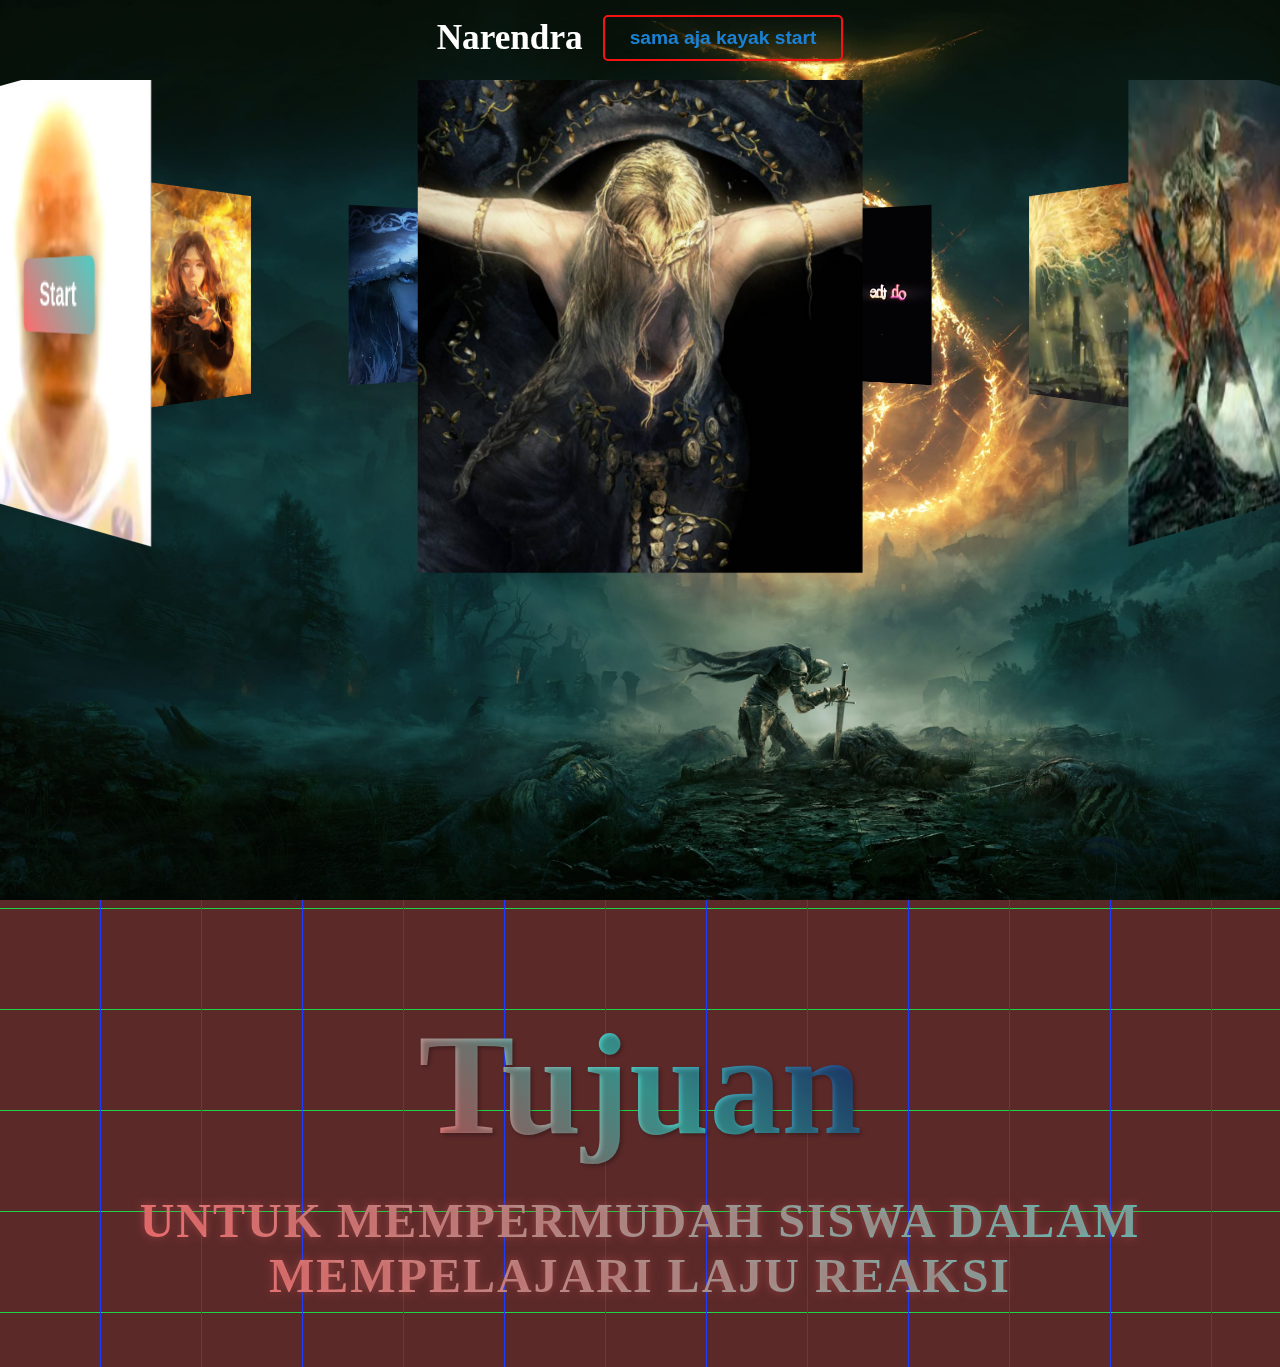
<file: index.html>
<!DOCTYPE html>
<html lang="en">
<head>
    <meta charset="UTF-8">
    <meta name="viewport" content="width=device-width, initial-scale=1.0">
    <title>Tujuan</title>
    <style>
        @keyframes rgbText {
            0% { color: rgb(255, 0, 0); }
            33% { color: rgb(0, 255, 0); }
            66% { color: rgb(0, 0, 255); }
            100% { color: rgb(255, 0, 0); }
        }
    </style>
    <nav style="
        position: fixed;
        top: 0;
        left: 0;
        width: 100%;
        background: transparent;
        padding: 15px 0;
        z-index: 1000;
        display: flex;
        justify-content: center;
        align-items: center;
    ">
        <h2 style="
            font-size: 2.2em;
            font-weight: 700;
            animation: rgbText 3s infinite;
            margin-right: 20px;
            color: white;
        ">Narendra</h2>
        <button onclick="window.location.href='awal/niga.html'" style="
            padding: 10px 25px;
            background: transparent;
            color: rgb(27, 129, 212);
            border: 2px solid rgb(248, 19, 19);
            border-radius: 5px;
            cursor: pointer;
            font-size: 1.2em;
            font-weight: bold;
            transition: all 0.3s ease;
        ">sama aja kayak start</button>
    </nav>
    <style>
        .banner {
            margin-top: 80px; /* Adds gap between nav and content */
        }
    </style>
    <style>
        
        
        *{
            margin: 0;
            padding: 0;
            box-sizing: border-box;
        }
        body{
            background-color: #5c2929;
            background-image:
            repeating-linear-gradient(
                to right, transparent 0 100px,
                #1d3bfc 100px 101px
            ),
            repeating-linear-gradient(
                to bottom, transparent 0 100px,
                #1fd446 100px 101px
            );
        }
        
        body::before{
            position: fixed;
            width: 100%;
            height: 100%;
            top: 0;
            left: 0;
            content: '';
            background-image: url("coba/images/lolo.png");
            background-size: cover;
            background-repeat: no-repeat;
            background-position: center;
            pointer-events: none;
            z-index: -1;
        }
    </style>
    <link rel="stylesheet" href="coba/style.css">
</head>
<body>

    <div class="banner">
        <div class="slider" style="--quantity: 10">
            <div class="item" style="--position: 1"><img src="coba/images/elden-ring-eternal-queen-sdo2qgcc593i6l6l.jpg" alt="" style="width: 100%; height: 100%; object-fit: cover;"></div>
            <div class="item" style="--position: 2"><img src="coba/images/pepe.png" alt="" style="width: 100%; height: 100%; object-fit: cover;"></div>
            <div class="item" style="--position: 3"><img src="coba/images/elden-ring-soldier-malenia-hd-wallpaper-preview.jpg" alt="" style="width: 100%; height: 100%; object-fit: cover;"></div>
            <div class="item" style="--position: 4"><img src="coba/images/erdtree-elden-ring.png" alt="" style="width: 100%; height: 100%; object-fit: cover;"></div>
            <div class="item" style="--position: 5"><video src="coba/images/bryan.mp4" autoplay loop muted style="width: 100%; height: 100%; object-fit: cover;"></video></div>
            <div class="item" style="--position: 6"><img src="coba/images/loeo.png" alt="" style="width: 100%; height: 100%; object-fit: cover;"></div>
            <div class="item" style="--position: 7"><img src="coba/images/ranni-elden-ring-elden-ring-fan-art-witch-hd-wallpaper-preview.jpg" alt="" style="width: 100%; height: 100%; object-fit: cover;"></div>
            <div class="item" style="--position: 8"><img src="coba/images/mo.png" alt="" style="width: 100%; height: 100%; object-fit: cover;"></div>
            <div class="item" style="--position: 9"><img src="coba/images/fantasy-art-artwork-digital-art-elden-ring-video-game-art-hd-wallpaper-preview.jpg" alt="" style="width: 100%; height: 100%; object-fit: cover;"></div>
            <div class="item" style="--position: 10">
                <img src="coba/images/pou.jpg" alt="" style="width: 100%; height: 100%; object-fit: cover;">
                <button onclick="window.location.href='awal/niga.html'" style="
                    position: absolute;
                    top: 50%;
                    left: 50%;
                    transform: translate(-50%, -50%);
                    padding: 10px 20px;
                    background: linear-gradient(45deg, #FF6B6B, #4ECDC4);
                    color: white;
                    border: none;
                    border-radius: 5px;
                    cursor: pointer;
                    font-size: 1.2em;
                    font-weight: bold;
                    box-shadow: 0 0 10px rgba(0,0,0,0.3);">
                    Start
                </button>
            </div>
        </div>
    </div>
            </div>
        </div>
        </div>
        <header style="
        padding: 2px;
        text-align: center;
        margin-top: 20px;
        margin-bottom: 20px;
        ">
        <h1 data-content="Tujuan" style="
            font-size: 9.0em;
            margin-bottom: 2%;
        ">
            <span style="
            background: linear-gradient(45deg, #FF6B6B, #4ECDC4, #1A2980);
            -webkit-background-clip: text;
            background-clip: text;
            -webkit-text-fill-color: transparent;
            text-shadow: 2px 2px 4px rgba(0,0,0,0.3);
            animation: shimmer 3s infinite linear;
            ">Tujuan</span>
        </h1>
        <p style="
            font-size: 3em;
            color: #fff;
            font-weight: 600;
            letter-spacing: 2px;
            text-transform: uppercase;
            margin: 2px auto;
            width: 80%;
            text-align: center;
            text-shadow: 0 0 10px rgba(187, 81, 81, 0.603);
            background: linear-gradient(45deg, #ff6b6b, #4ecdc4);
            -webkit-background-clip: text;
            background-clip: text;
            -webkit-text-fill-color: transparent;
            animation: fadeIn 1.5s ease-in-out;
        ">Untuk mempermudah siswa dalam mempelajari Laju Reaksi</p>
        </header>
        <div class="slider-container" style="
        margin-top: 5px;
        padding: 20px;
        ">
            </div>
                </p>
                <div class="model" style="
                    position: fixed;
                    top: 50%;
                    left: 50%;
                    transform: translate(-50%, -50%);
                    width: 300px;
                    height: 300px;
                    z-index: 1000;
                "></div>
            </div>
        </div>
    </div>
</body>
</html>
</file>
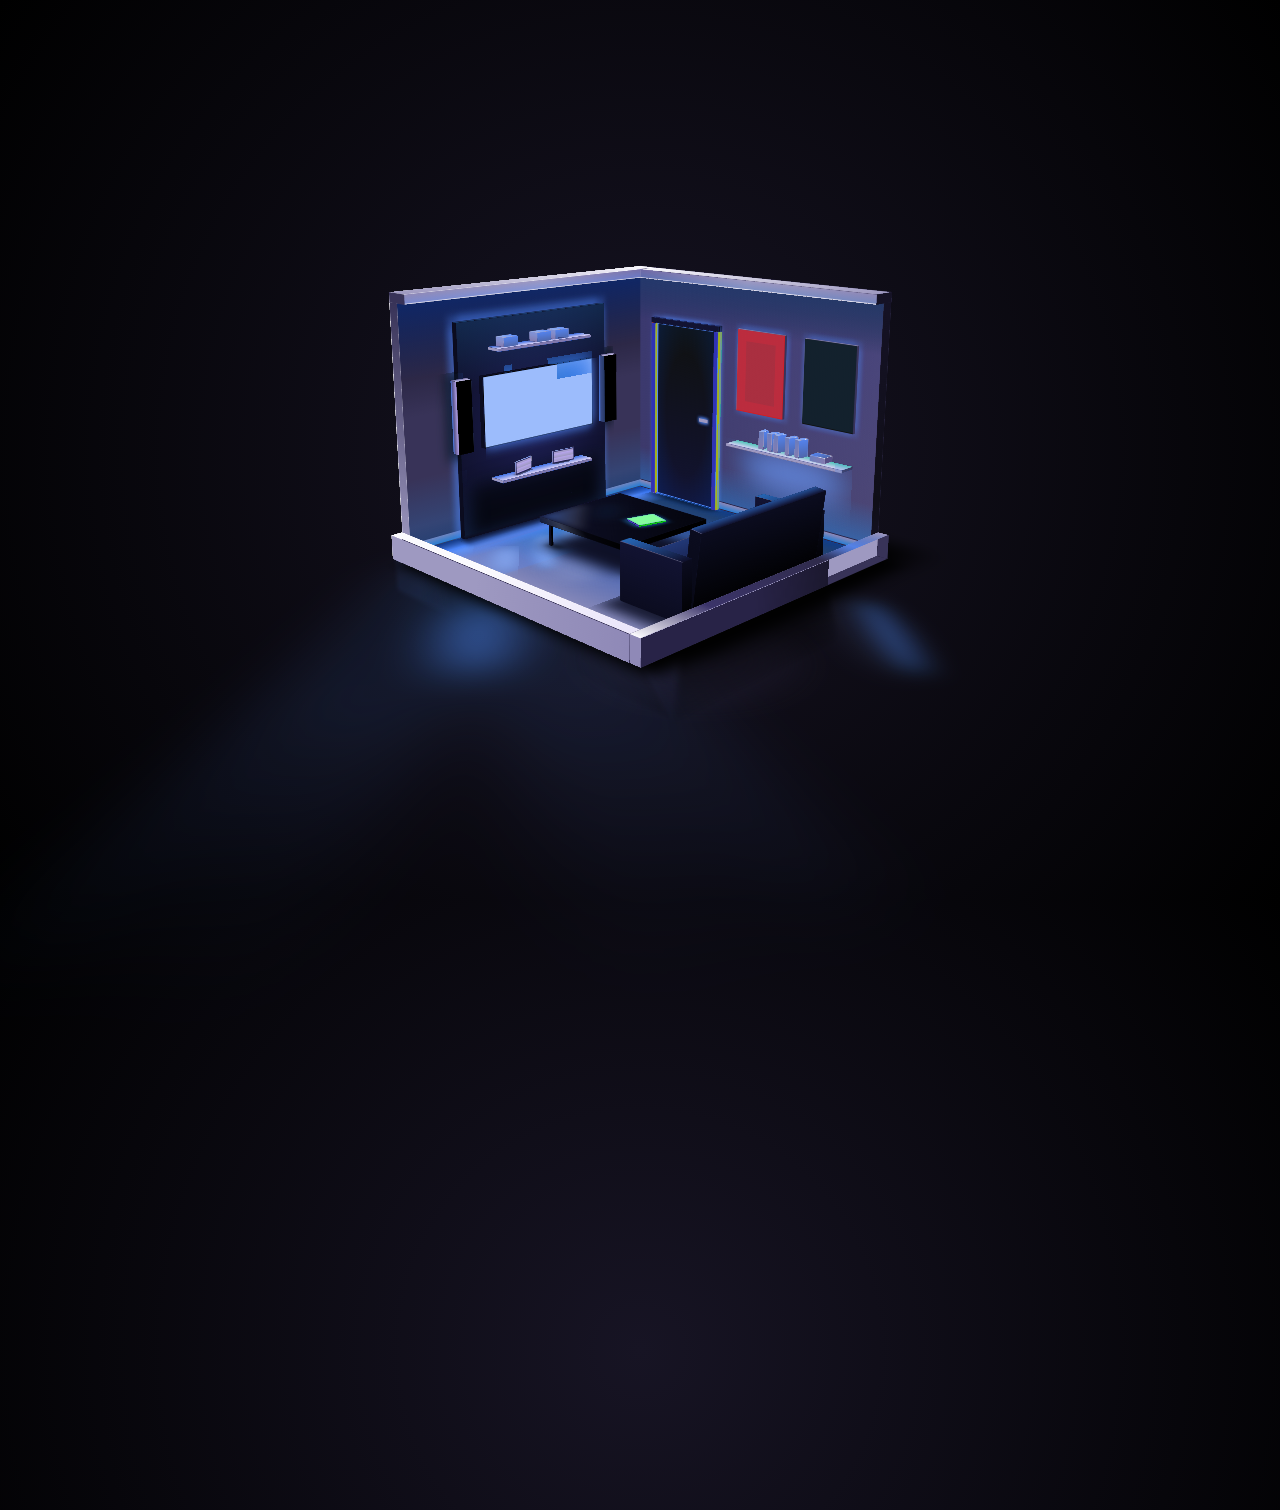
<file: 3d yeah/popo.html>
<!DOCTYPE html>
<html lang="en">
<head>
    <meta charset="UTF-8">
    <meta http-equiv="X-UA-Compatible" content="IE=edge">
    <meta name="viewport" content="width=device-width, initial-scale=1.0">
    <title>tujuan</title>
    <link rel="stylesheet" href="nihji.css">
    <script src="noipp[.js" defer></script>
</head>
<body>
    <div class="house" id="h"> 
        <div class="h-lights">
          <div class="h-light"></div>
          <div class="h-light"></div>
          <div class="h-light"></div>
          <div class="h-light"></div>
          <div class="h-light"></div>
          <div class="h-light"></div>
        </div>
        <div class="h-shadow"></div>
        <div class="alt">
          <div class="alt__front face"> </div>
          <div class="alt__back face"> </div>
          <div class="alt__right face"> </div>
          <div class="alt__left face"> </div>
          <div class="alt__top face"> 
            <div class="light"></div>
            <div class="light"></div>
            <div class="light"></div>
            <div class="light"></div>
            <div class="light"></div>
            <div class="light"></div>
            <div class="light"></div>
            <div class="light"></div>
            <div class="light"></div>
          </div>
          <div class="alt__bottom face"> </div>
        </div>
        <div class="alb">
          <div class="alb__front face"> </div>
          <div class="alb__back face"> </div>
          <div class="alb__right face"> </div>
          <div class="alb__left face"> </div>
          <div class="alb__top face"> </div>
          <div class="alb__bottom face"> </div>
        </div>
        <div class="arb">
          <div class="arb__front face"> </div>
          <div class="arb__back face"> </div>
          <div class="arb__right face"> </div>
          <div class="arb__left face"> </div>
          <div class="arb__top face"> </div>
          <div class="arb__bottom face"> </div>
        </div>
        <div class="blt">
          <div class="blt__front face"> </div>
          <div class="blt__back face"> </div>
          <div class="blt__right face"> </div>
          <div class="blt__left face"> </div>
          <div class="blt__top face"> </div>
          <div class="blt__bottom face"> </div>
        </div>
        <div class="blt2">
          <div class="blt2__front face"> </div>
          <div class="blt2__back face"> </div>
          <div class="blt2__right face"> </div>
          <div class="blt2__left face"> </div>
          <div class="blt2__top face"> </div>
          <div class="blt2__bottom face"> </div>
        </div>
        <div class="blb">
          <div class="blb__front face"> </div>
          <div class="blb__back face"> </div>
          <div class="blb__right face"> </div>
          <div class="blb__left face"> </div>
          <div class="blb__top face"> </div>
          <div class="blb__bottom face"> </div>
        </div>
        <div class="blb2">
          <div class="blb2__front face"> </div>
          <div class="blb2__back face"> </div>
          <div class="blb2__right face"> </div>
          <div class="blb2__left face"> </div>
          <div class="blb2__top face"> </div>
          <div class="blb2__bottom face"> </div>
        </div>
        <div class="puerta-c">
          <div class="puerta">
            <div class="puerta__front face"> </div>
            <div class="puerta__back face"> </div>
            <div class="puerta__right face"> </div>
            <div class="puerta__left face"> </div>
            <div class="puerta__top face"> </div>
            <div class="puerta__bottom face"> </div>
          </div>
          <div class="puerta-l">
            <div class="puerta-l__front face"> </div>
            <div class="puerta-l__back face"> </div>
            <div class="puerta-l__right face"> </div>
            <div class="puerta-l__left face"> </div>
            <div class="puerta-l__top face"> </div>
            <div class="puerta-l__bottom face"> </div>
          </div>
          <div class="puerta-r">
            <div class="puerta-r__front face"> </div>
            <div class="puerta-r__back face"> </div>
            <div class="puerta-r__right face"> </div>
            <div class="puerta-r__left face"> </div>
            <div class="puerta-r__top face"> </div>
            <div class="puerta-r__bottom face"> </div>
          </div>
          <div class="puerta-t">
            <div class="puerta-t__front face"> </div>
            <div class="puerta-t__back face"> </div>
            <div class="puerta-t__right face"> </div>
            <div class="puerta-t__left face"> </div>
            <div class="puerta-t__top face"> </div>
            <div class="puerta-t__bottom face"> </div>
          </div>
        </div>
        <div class="cuadro-l">
          <div class="cuadro-l__front face"> </div>
          <div class="cuadro-l__back face"> </div>
          <div class="cuadro-l__right face"> </div>
          <div class="cuadro-l__left face"> </div>
          <div class="cuadro-l__top face"> </div>
          <div class="cuadro-l__bottom face"> </div>
        </div>
        <div class="cuadro-r">
          <div class="cuadro-r__front face"> </div>
          <div class="cuadro-r__back face"> </div>
          <div class="cuadro-r__right face"> </div>
          <div class="cuadro-r__left face"> </div>
          <div class="cuadro-r__top face"> </div>
          <div class="cuadro-r__bottom face"> </div>
        </div>
        <div class="librero">
          <div class="librero__front face"> </div>
          <div class="librero__back face"> </div>
          <div class="librero__right face"> </div>
          <div class="librero__left face"> </div>
          <div class="librero__top face"> </div>
          <div class="librero__bottom face">    </div>
        </div>
        <div class="libros"> 
          <div class="libro">
            <div class="libro__front face"> </div>
            <div class="libro__back face"> </div>
            <div class="libro__right face"> </div>
            <div class="libro__left face"> </div>
            <div class="libro__top face"> </div>
            <div class="libro__bottom face"> </div>
          </div>
          <div class="libro">
            <div class="libro__front face"> </div>
            <div class="libro__back face"> </div>
            <div class="libro__right face"> </div>
            <div class="libro__left face"> </div>
            <div class="libro__top face"> </div>
            <div class="libro__bottom face"> </div>
          </div>
          <div class="libro">
            <div class="libro__front face"> </div>
            <div class="libro__back face"> </div>
            <div class="libro__right face"> </div>
            <div class="libro__left face"> </div>
            <div class="libro__top face"> </div>
            <div class="libro__bottom face"> </div>
          </div>
          <div class="libro">
            <div class="libro__front face"> </div>
            <div class="libro__back face"> </div>
            <div class="libro__right face"> </div>
            <div class="libro__left face"> </div>
            <div class="libro__top face"> </div>
            <div class="libro__bottom face"> </div>
          </div>
          <div class="libro">
            <div class="libro__front face"> </div>
            <div class="libro__back face"> </div>
            <div class="libro__right face"> </div>
            <div class="libro__left face"> </div>
            <div class="libro__top face"> </div>
            <div class="libro__bottom face"> </div>
          </div>
          <div class="libro">
            <div class="libro__front face"> </div>
            <div class="libro__back face"> </div>
            <div class="libro__right face"> </div>
            <div class="libro__left face"> </div>
            <div class="libro__top face"> </div>
            <div class="libro__bottom face"> </div>
          </div>
        </div>
        <div class="fotos"> 
          <div class="foto">
            <div class="foto__front face"> </div>
            <div class="foto__back face"> </div>
            <div class="foto__right face"> </div>
            <div class="foto__left face"> </div>
            <div class="foto__top face"> </div>
            <div class="foto__bottom face"> </div>
          </div>
          
          <div class="foto">
            <div class="foto__front face"> </div>
            <div class="foto__back face"> </div>
            <div class="foto__right face"> </div>
            <div class="foto__left face"> </div>
            <div class="foto__top face"> </div>
            <div class="foto__bottom face"> </div>
          </div>
        </div>
        <div class="cajas"> 
          <div class="caja">
            <div class="caja__front face"> </div>
            <div class="caja__back face"> </div>
            <div class="caja__right face"> </div>
            <div class="caja__left face"> </div>
            <div class="caja__top face"> </div>
            <div class="caja__bottom face"> </div>
          </div>
          <div class="caja">
            <div class="caja__front face"> </div>
            <div class="caja__back face"> </div>
            <div class="caja__right face"> </div>
            <div class="caja__left face"> </div>
            <div class="caja__top face"> </div>
            <div class="caja__bottom face"> </div>
          </div>
          <div class="caja">
            <div class="caja__front face"> </div>
            <div class="caja__back face"> </div>
            <div class="caja__right face"> </div>
            <div class="caja__left face"> </div>
            <div class="caja__top face"> </div>
            <div class="caja__bottom face"> </div>
          </div>
        </div>
        <div class="tv">
          <div class="tv__front face"> </div>
          <div class="tv__back face"> </div>
          <div class="tv__right face"> </div>
          <div class="tv__left face"> </div>
          <div class="tv__top face"> </div>
          <div class="tv__bottom face"> </div>
        </div>
        <div class="repisa-t">
          <div class="repisa-t__front face"> </div>
          <div class="repisa-t__back face"> </div>
          <div class="repisa-t__right face"> </div>
          <div class="repisa-t__left face"> </div>
          <div class="repisa-t__top face"> </div>
          <div class="repisa-t__bottom face"> </div>
        </div>
        <div class="repisa-b">
          <div class="repisa-b__front face"> </div>
          <div class="repisa-b__back face"> </div>
          <div class="repisa-b__right face"> </div>
          <div class="repisa-b__left face"> </div>
          <div class="repisa-b__top face"> </div>
          <div class="repisa-b__bottom face"> </div>
        </div>
        <div class="bocina-l">
          <div class="bocina-l__front face"> </div>
          <div class="bocina-l__back face"> </div>
          <div class="bocina-l__right face"> </div>
          <div class="bocina-l__left face"> </div>
          <div class="bocina-l__top face"> </div>
          <div class="bocina-l__bottom face"> </div>
        </div>
        <div class="bocina-r">
          <div class="bocina-r__front face"> </div>
          <div class="bocina-r__back face"> </div>
          <div class="bocina-r__right face"> </div>
          <div class="bocina-r__left face"> </div>
          <div class="bocina-r__top face"> </div>
          <div class="bocina-r__bottom face"> </div>
        </div>
        <div class="muro">
          <div class="muro__front face"> </div>
          <div class="muro__back face"> </div>
          <div class="muro__right face"> </div>
          <div class="muro__left face"> </div>
          <div class="muro__top face"> </div>
          <div class="muro__bottom face"> </div>
        </div>
        <div class="sillon-c">
          <div class="sillon-b">
            <div class="sillon-b__front face"> </div>
            <div class="sillon-b__back face"> </div>
            <div class="sillon-b__right face"> </div>
            <div class="sillon-b__left face"> </div>
            <div class="sillon-b__top face"> </div>
            <div class="sillon-b__bottom face"> </div>
          </div>
          <div class="sillon-t">
            <div class="sillon-t__front face"> </div>
            <div class="sillon-t__back face"> </div>
            <div class="sillon-t__right face"> </div>
            <div class="sillon-t__left face"> </div>
            <div class="sillon-t__top face"> </div>
            <div class="sillon-t__bottom face"> </div>
          </div>
          <div class="sillon-l">
            <div class="sillon-l__front face"> </div>
            <div class="sillon-l__back face"> </div>
            <div class="sillon-l__right face"> </div>
            <div class="sillon-l__left face"> </div>
            <div class="sillon-l__top face"> </div>
            <div class="sillon-l__bottom face"> </div>
          </div>
          <div class="sillon-r">
            <div class="sillon-r__front face"> </div>
            <div class="sillon-r__back face"> </div>
            <div class="sillon-r__right face"> </div>
            <div class="sillon-r__left face"> </div>
            <div class="sillon-r__top face"> </div>
            <div class="sillon-r__bottom face"> </div>
          </div>
        </div>
        <div class="mesa-c">
          <div class="mesa">
            <div class="mesa__front face"> </div>
            <div class="mesa__back face"> </div>
            <div class="mesa__right face"> </div>
            <div class="mesa__left face"> </div>
            <div class="mesa__top face"> </div>
            <div class="mesa__bottom face"> </div>
          </div>
          <div class="mesa-p">
            <div class="mesa-p__front face"> </div>
            <div class="mesa-p__back face"> </div>
            <div class="mesa-p__right face"> </div>
            <div class="mesa-p__left face"> </div>
            <div class="mesa-p__top face"> </div>
            <div class="mesa-p__bottom face"> </div>
          </div>
          <div class="mesa-p">
            <div class="mesa-p__front face"> </div>
            <div class="mesa-p__back face"> </div>
            <div class="mesa-p__right face"> </div>
            <div class="mesa-p__left face"> </div>
            <div class="mesa-p__top face"> </div>
            <div class="mesa-p__bottom face"> </div>
          </div>
          <div class="mesa-p">
            <div class="mesa-p__front face"> </div>
            <div class="mesa-p__back face"> </div>
            <div class="mesa-p__right face"> </div>
            <div class="mesa-p__left face"> </div>
            <div class="mesa-p__top face"> </div>
            <div class="mesa-p__bottom face"> </div>
          </div>
          <div class="mesa-p">
            <div class="mesa-p__front face"> </div>
            <div class="mesa-p__back face"> </div>
            <div class="mesa-p__right face"> </div>
            <div class="mesa-p__left face"> </div>
            <div class="mesa-p__top face"> </div>
            <div class="mesa-p__bottom face"> </div>
          </div>
          <div class="mesa-shadow"></div>
        </div>
        <div class="tablet">
          <div class="tablet__front face"> </div>
          <div class="tablet__back face"> </div>
          <div class="tablet__right face"> </div>
          <div class="tablet__left face"> </div>
          <div class="tablet__top face"> </div>
          <div class="tablet__bottom face">    
            
          </div>
        </div>
      </div>
</body>
</html>
</file>
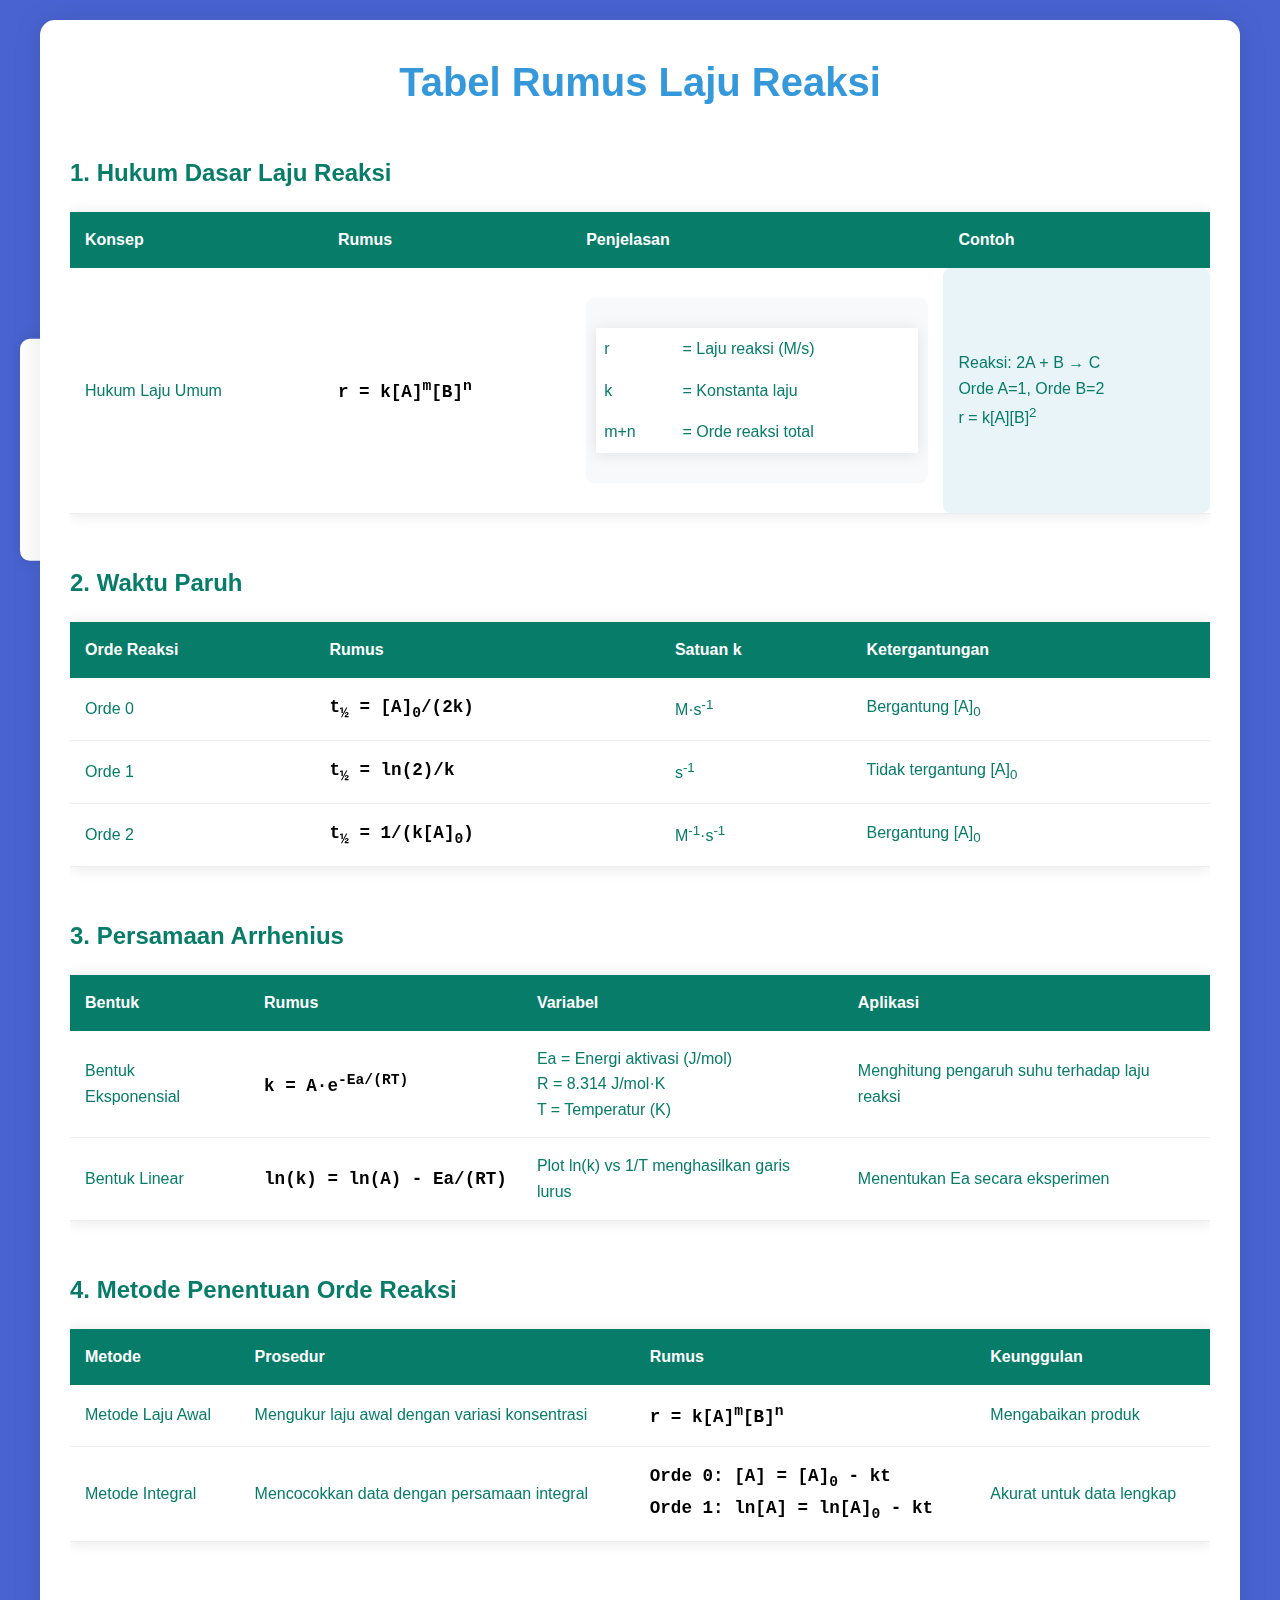
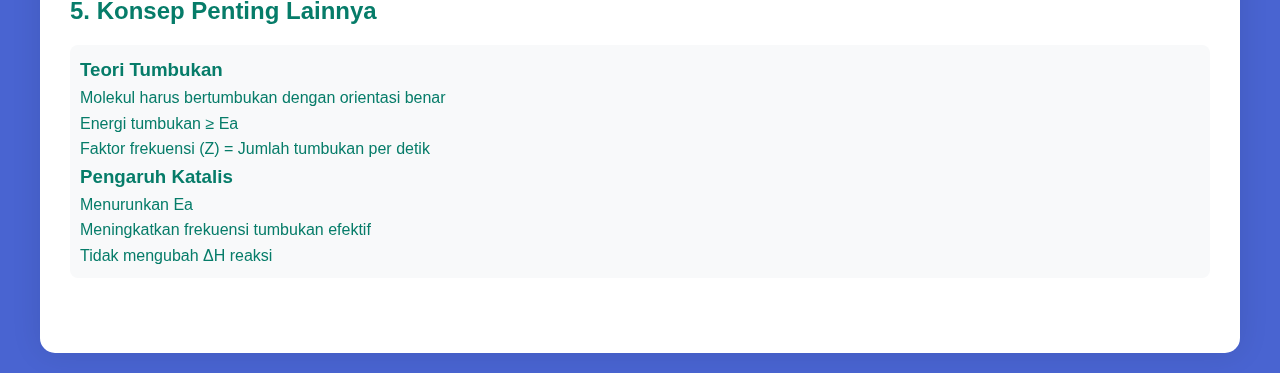
<file: tes/pale3.html>
<!DOCTYPE html>
<html lang="en">
<head>
    <meta charset="UTF-8">
    <meta name="viewport" content="width=device-width, initial-scale=1.0">
    <title>Tabel Lengkap Rumus Laju Reaksi</title>
    <style>
        :root {
            --primary: #067c69;
            --secondary: #3498db;
            --accent: #000000;
            --light: #ffffff;
        }

        * {
            box-sizing: border-box;
            margin: 0;
            padding: 0;
        }

        body {
            font-family: 'Segoe UI', Tahoma, Geneva, Verdana, sans-serif;
            line-height: 1.6;
            background: #4964d1;
            color: var(--primary);
            padding: 20px;
        }

        .container {
            max-width: 1200px;
            margin: 0 auto;
            background: white;
            border-radius: 15px;
            box-shadow: 0 0 30px rgba(0,0,0,0.1);
            padding: 30px;
            position: relative;
        }

        h1 {
            text-align: center;
            color: var(--secondary);
            margin-bottom: 40px;
            font-size: 2.5em;
        }

        .table-section {
            margin: 30px 0;
            overflow-x: auto;
        }

        table {
            width: 100%;
            border-collapse: collapse;
            margin: 20px 0;
            background: white;
            box-shadow: 0 1px 15px rgba(0,0,0,0.1);
        }

        th {
            background: var(--primary);
            color: white;
            padding: 15px;
            text-align: left;
            position: sticky;
            top: 0;
        }

        td {
            padding: 15px;
            border-bottom: 1px solid #eee;
        }

        tr:hover {
            background: #f8f9fa;
        }

        .formula {
            font-family: 'Courier New', Courier, monospace;
            color: var(--accent);
            font-weight: bold;
            font-size: 1.1em;
            white-space: nowrap;
        }

        .variable-table {
            margin: 15px 0;
            padding: 10px;
            background: #f8f9fa;
            border-radius: 8px;
        }

        .variable-table td {
            border: none;
            padding: 8px;
        }

        .example {
            background: #e8f4f8;
            padding: 15px;
            border-radius: 8px;
            margin: 10px 0;
        }

        .nav-sidebar {
            position: fixed;
            left: 20px;
            top: 50%;
            transform: translateY(-50%);
            background: white;
            padding: 15px;
            border-radius: 10px;
            box-shadow: 0 0 15px rgba(0,0,0,0.1);
        }

        .nav-link {
            display: block;
            color: var(--secondary);
            text-decoration: none;
            margin: 10px 0;
            padding: 5px;
            border-radius: 5px;
            transition: all 0.3s;
        }

        .nav-link:hover {
            background: var(--light);
        }

        @media (max-width: 768px) {
            .nav-sidebar {
                display: none;
            }
            
            .container {
                padding: 15px;
            }
        }
    </style>
</head>
<body>
    <nav class="nav-sidebar">
        <a href="#basic" class="nav-link">Hukum Dasar</a>
        <a href="#half-life" class="nav-link">Waktu Paruh</a>
        <a href="#arrhenius" class="nav-link">Arrhenius</a>
        <a href="#methods" class="nav-link">Metode</a>
    </nav>

    <div class="container">
        <h1>Tabel Rumus Laju Reaksi</h1>

        <!-- Hukum Dasar Laju Reaksi -->
        <div class="table-section" id="basic">
            <h2>1. Hukum Dasar Laju Reaksi</h2>
            <table>
                <thead>
                    <tr>
                        <th>Konsep</th>
                        <th>Rumus</th>
                        <th>Penjelasan</th>
                        <th>Contoh</th>
                    </tr>
                </thead>
                <tbody>
                    <tr>
                        <td>Hukum Laju Umum</td>
                        <td class="formula">r = k[A]<sup>m</sup>[B]<sup>n</sup></td>
                        <td>
                            <div class="variable-table">
                                <table>
                                    <tr><td>r</td><td>= Laju reaksi (M/s)</td></tr>
                                    <tr><td>k</td><td>= Konstanta laju</td></tr>
                                    <tr><td>m+n</td><td>= Orde reaksi total</td></tr>
                                </table>
                            </div>
                        </td>
                        <td class="example">
                            Reaksi: 2A + B → C<br>
                            Orde A=1, Orde B=2<br>
                            r = k[A][B]<sup>2</sup>
                        </td>
                    </tr>
                    <!-- Tambahkan baris lainnya -->
                </tbody>
            </table>
        </div>

        <!-- Waktu Paruh -->
        <div class="table-section" id="half-life">
            <h2>2. Waktu Paruh</h2>
            <table>
                <thead>
                    <tr>
                        <th>Orde Reaksi</th>
                        <th>Rumus</th>
                        <th>Satuan k</th>
                        <th>Ketergantungan</th>
                    </tr>
                </thead>
                <tbody>
                    <tr>
                        <td>Orde 0</td>
                        <td class="formula">t<sub>½</sub> = [A]<sub>0</sub>/(2k)</td>
                        <td>M·s<sup>-1</sup></td>
                        <td>Bergantung [A]<sub>0</sub></td>
                    </tr>
                    <tr>
                        <td>Orde 1</td>
                        <td class="formula">t<sub>½</sub> = ln(2)/k</td>
                        <td>s<sup>-1</sup></td>
                        <td>Tidak tergantung [A]<sub>0</sub></td>
                    </tr>
                    <tr>
                        <td>Orde 2</td>
                        <td class="formula">t<sub>½</sub> = 1/(k[A]<sub>0</sub>)</td>
                        <td>M<sup>-1</sup>·s<sup>-1</sup></td>
                        <td>Bergantung [A]<sub>0</sub></td>
                    </tr>
                </tbody>
            </table>
        </div>

        <!-- Persamaan Arrhenius -->
        <div class="table-section" id="arrhenius">
            <h2>3. Persamaan Arrhenius</h2>
            <table>
                <thead>
                    <tr>
                        <th>Bentuk</th>
                        <th>Rumus</th>
                        <th>Variabel</th>
                        <th>Aplikasi</th>
                    </tr>
                </thead>
                <tbody>
                    <tr>
                        <td>Bentuk Eksponensial</td>
                        <td class="formula">k = A·e<sup>-Ea/(RT)</sup></td>
                        <td>
                            Ea = Energi aktivasi (J/mol)<br>
                            R = 8.314 J/mol·K<br>
                            T = Temperatur (K)
                        </td>
                        <td>Menghitung pengaruh suhu terhadap laju reaksi</td>
                    </tr>
                    <tr>
                        <td>Bentuk Linear</td>
                        <td class="formula">ln(k) = ln(A) - Ea/(RT)</td>
                        <td>Plot ln(k) vs 1/T menghasilkan garis lurus</td>
                        <td>Menentukan Ea secara eksperimen</td>
                    </tr>
                </tbody>
            </table>
        </div>

        <!-- Metode Penentuan Orde Reaksi -->
        <div class="table-section" id="methods">
            <h2>4. Metode Penentuan Orde Reaksi</h2>
            <table>
                <thead>
                    <tr>
                        <th>Metode</th>
                        <th>Prosedur</th>
                        <th>Rumus</th>
                        <th>Keunggulan</th>
                    </tr>
                </thead>
                <tbody>
                    <tr>
                        <td>Metode Laju Awal</td>
                        <td>Mengukur laju awal dengan variasi konsentrasi</td>
                        <td class="formula">r = k[A]<sup>m</sup>[B]<sup>n</sup></td>
                        <td>Mengabaikan produk</td>
                    </tr>
                    <tr>
                        <td>Metode Integral</td>
                        <td>Mencocokkan data dengan persamaan integral</td>
                        <td class="formula">
                            Orde 0: [A] = [A]<sub>0</sub> - kt<br>
                            Orde 1: ln[A] = ln[A]<sub>0</sub> - kt
                        </td>
                        <td>Akurat untuk data lengkap</td>
                    </tr>
                </tbody>
            </table>
        </div>

        <!-- Bagian tambahan lainnya -->
        <div class="table-section">
            <h2>5. Konsep Penting Lainnya</h2>
            <div class="variable-table">
                <h3>Teori Tumbukan</h3>
                <ul>
                    <li>Molekul harus bertumbukan dengan orientasi benar</li>
                    <li>Energi tumbukan ≥ Ea</li>
                    <li>Faktor frekuensi (Z) = Jumlah tumbukan per detik</li>
                </ul>

                <h3>Pengaruh Katalis</h3>
                <ul>
                    <li>Menurunkan Ea</li>
                    <li>Meningkatkan frekuensi tumbukan efektif</li>
                    <li>Tidak mengubah ΔH reaksi</li>
                </ul>
            </div>
        </div>
    </div>

    <script>
        // Smooth scroll untuk navigasi
        document.querySelectorAll('.nav-link').forEach(anchor => {
            anchor.addEventListener('click', function(e) {
                e.preventDefault();
                const target = document.querySelector(this.getAttribute('href'));
                target.scrollIntoView({
                    behavior: 'smooth',
                    block: 'start'
                });
            });
        });

        
            
    </script>
    
</body>
</html>
</file>
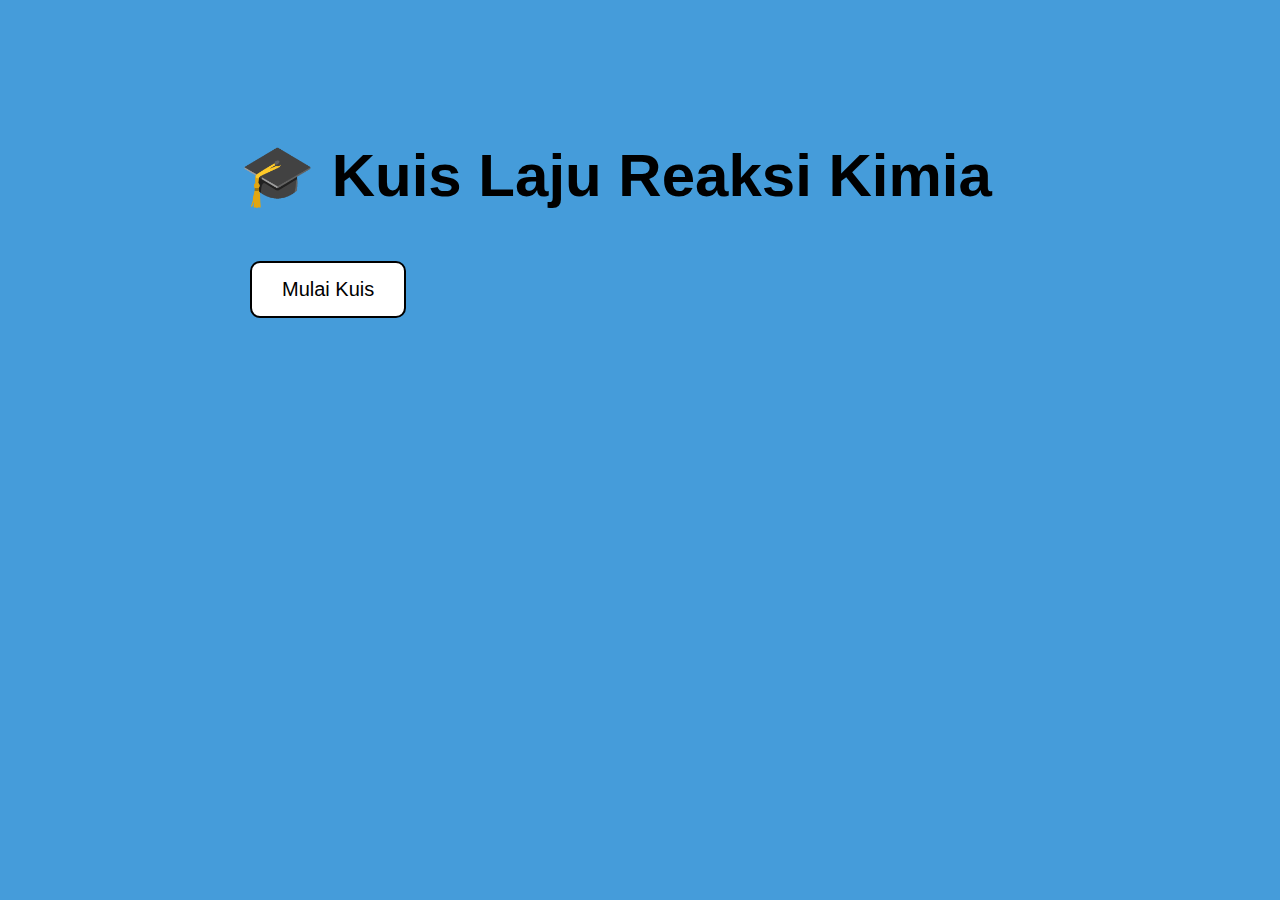
<file: tes/tes3.html>
<!DOCTYPE html>
<html lang="id">
<head>
    <meta charset="UTF-8">
    <title>Kuis Laju Reaksi</title>
    <link rel="stylesheet" href="niga78.css">
</head>
<body>
    <div class="container">
        <h1>🎓 Kuis Laju Reaksi Kimia</h1>
        <div id="start-screen">
            <button onclick="startQuiz()">Mulai Kuis</button>
        </div>
        <div id="quiz-container" class="hidden">
            <div id="question"></div>
            <div id="options"></div>
            <div id="feedback"></div>
            <div id="explanation"></div>
        </div>
        <div id="score-screen" class="hidden"></div>
    </div>
    <script src="nigabb.js"></script>
</body>
</html>
</file>
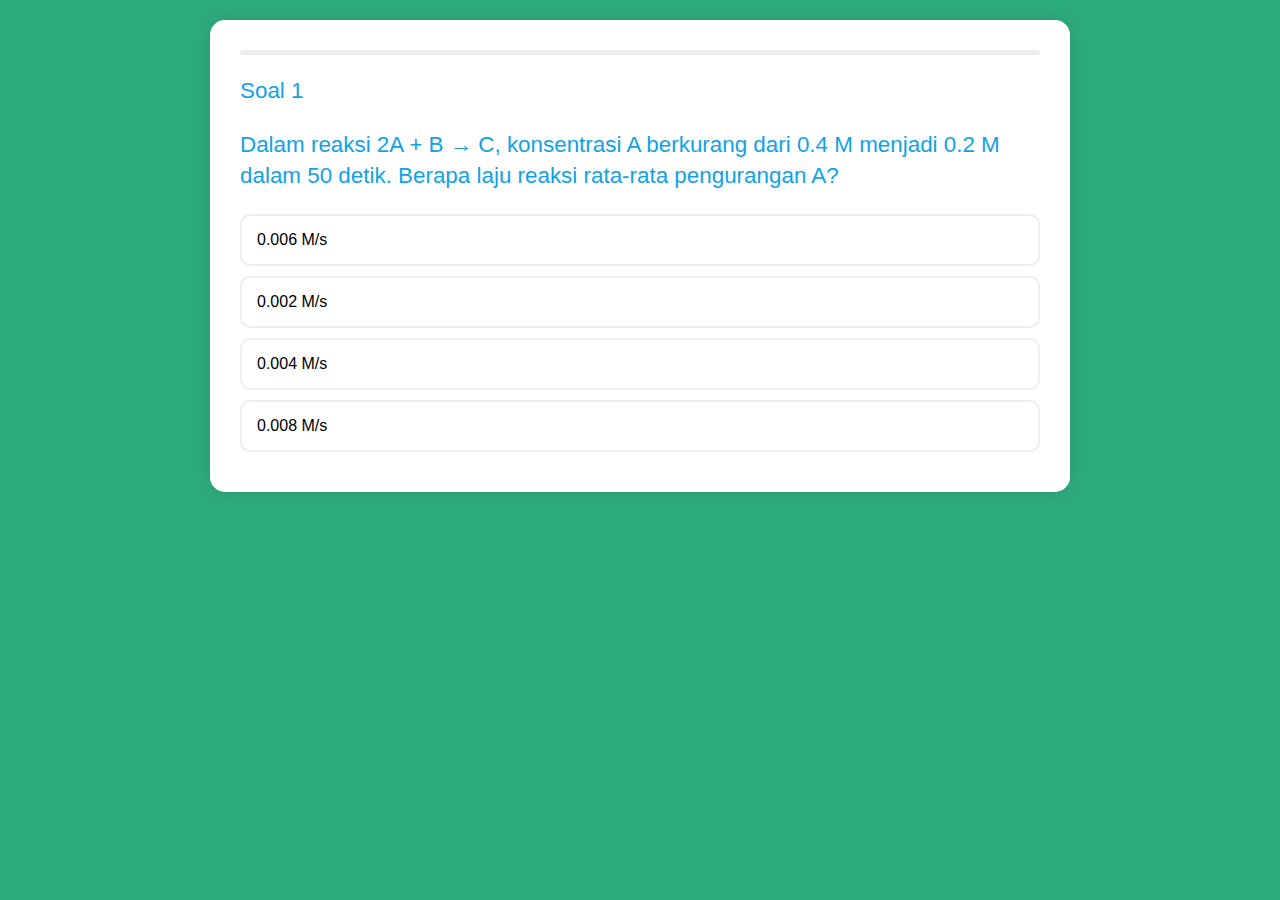
<file: tes/tes4.html>
<!DOCTYPE html>
<html lang="en">
<head>
    <meta charset="UTF-8">
    <meta name="viewport" content="width=device-width, initial-scale=1.0">
    <title>Kuis Laju Reaksi Bagian Hitung-hitungan</title>
    <style>
        /* CSS styles remain exactly the same */
        :root {
            --primary: #10a2e6;
            --secondary: #1013f3;
            --correct: #2ecc71;
            --incorrect: #e74c3c;
        }

        body {
            font-family: 'Segoe UI', Tahoma, Geneva, Verdana, sans-serif;
            background: #2dac7b;
            margin: 0;
            padding: 20px;
        }

        .quiz-container {
            max-width: 800px;
            margin: 0 auto;
            background: white;
            border-radius: 15px;
            box-shadow: 0 0 20px rgba(0,0,0,0.1);
            padding: 30px;
            position: relative;
            overflow: hidden;
        }

        .question-container {
            min-height: 300px;
            opacity: 1;
            transition: all 0.5s ease;
        }

        .question-container.fade-out {
            opacity: 0;
            transform: translateY(-20px);
        }

        .question {
            font-size: 1.4em;
            color: var(--primary);
            margin-bottom: 20px;
            line-height: 1.4;
        }

        .answer-option {
            padding: 15px;
            margin: 10px 0;
            border: 2px solid #eee;
            border-radius: 10px;
            cursor: pointer;
            transition: all 0.3s ease;
        }

        .answer-option:hover {
            background: #1c89bb;
            transform: translateX(10px);
        }

        .correct {
            background: var(--correct) !important;
            color: rgb(0, 255, 0);
            animation: pulse 0.5s;
        }

        .incorrect {
            background: var(--incorrect) !important;
            color: rgb(255, 5, 5);
            animation: shake 0.4s;
        }

        .progress-bar {
            height: 5px;
            background: #eee;
            margin-bottom: 20px;
            border-radius: 3px;
        }

        .progress {
            height: 100%;
            background: var(--secondary);
            width: 0;
            transition: width 0.5s ease;
        }

        .explanation {
            max-height: 0;
            overflow: hidden;
            transition: all 0.5s ease;
            background: #f8f9fa;
            border-radius: 10px;
            padding: 0 15px;
        }

        .show-explanation {
            max-height: 500px;
            padding: 15px;
            margin-top: 20px;
        }

        @keyframes pulse {
            0% { transform: scale(1); }
            50% { transform: scale(1.05); }
            100% { transform: scale(1); }
        }

        @keyframes shake {
            0% { transform: translateX(0); }
            25% { transform: translateX(10px); }
            50% { transform: translateX(-10px); }
            75% { transform: translateX(10px); }
            100% { transform: translateX(0); }
        }
    </style>
</head>
<body>
    <div class="quiz-container">
        <div class="progress-bar">
            <div class="progress"></div>
        </div>
        <div class="question-container">
            <div class="question"></div>
            <div class="answer-options"></div>
            <div class="explanation"></div>
        </div>
    </div>

    <script>
        // Original questions array
        const questions = [
            {
                question: "Dalam reaksi 2A + B → C, konsentrasi A berkurang dari 0.4 M menjadi 0.2 M dalam 50 detik. Berapa laju reaksi rata-rata pengurangan A?",
                formula: "Δ[A]/Δt = (0.4 - 0.2)/50 = 0.004 M/s",
                explanation: "Laju pengurangan reaktan dihitung dengan perubahan konsentrasi dibagi selang waktu. Koefisien stoikiometri tidak mempengaruhi perhitungan laju reaktan individual.",
                answers: ["0.004 M/s", "0.008 M/s", "0.002 M/s", "0.006 M/s"],
                correct: 0
            },
            {
        question: "Dalam reaksi 2A → B, konsentrasi A berkurang dari 0.8 M menjadi 0.2 M dalam 60 detik. Berapa laju rata-rata pengurangan A?",
        formula: "Δ[A]/Δt = (0.8 - 0.2)/60 = 0.01 M/s",
        explanation: "Laju pengurangan reaktan dihitung dari perubahan konsentrasi dibagi waktu, tanpa memperhitungkan koefisien stoikiometri",
        answers: ["0.02 M/s", "0.01 M/s", "0.005 M/s", "0.03 M/s"],
        correct: 0
    },
    {
        question: "Data percobaan: [NO] = 0.1 M, [H₂] = 0.2 M → Laju = 0.48 M/s. Jika konsentrasi kedua pereaksi dilipatgandakan, berapa laju baru? (Reaksi orde 1 terhadap NO dan orde 2 terhadap H₂)",
        formula: "Laju = k[NO][H₂]² → 0.48 = k(0.1)(0.2)² → k = 120. Laju baru = 120×(0.2)×(0.4)² = 3.84 M/s",
        explanation: "Laju berbanding lurus dengan [NO] dan kuadrat [H₂]. Faktor perubahan: 2 × (2)² = 8 × laju awal",
        answers: ["3.84 M/s", "1.92 M/s", "7.68 M/s", "0.96 M/s"],
        correct: 0
    },
    {
        question: "Waktu paruh reaksi orde pertama adalah 25 menit. Berapa persen zat yang tersisa setelah 75 menit?",
        formula: "t1/2 = ln2/k → n = 75/25 = 3 paruh → Sisa = (1/2)³ = 1/8 = 12.5%",
        explanation: "Setiap waktu paruh menyisakan 50% dari jumlah sebelumnya. 3 waktu paruh = (½)^3",
        answers: ["12.5%", "25%", "6.25%", "37.5%"],
        correct: 0
    },
    {
        question: "Reaksi orde nol dengan k = 0.05 M/menit. Berapa waktu yang dibutuhkan untuk konsentrasi turun dari 0.8 M ke 0.3 M?",
        formula: "[A] = [A]₀ - kt → t = (0.8 - 0.3)/0.05 = 10 menit",
        explanation: "Pada reaksi orde nol, laju tetap konstan tidak tergantung konsentrasi",
        answers: ["10 menit", "5 menit", "15 menit", "20 menit"],
        correct: 0
    },
    {
        question: "Reaksi kedua orde dengan k = 0.4 M⁻¹s⁻¹. Jika [A] awal = 0.5 M, berapa waktu paruh?",
        formula: "t1/2 = 1/(k[A]₀) = 1/(0.4×0.5) = 5 detik",
        explanation: "Waktu paruh reaksi orde kedua berbanding terbalik dengan konsentrasi awal",
        answers: ["5 s", "2.5 s", "10 s", "20 s"],
        correct: 0
    },
    {
        question: "Energi aktivasi reaksi adalah 75 kJ/mol. Jika k pada 300K = 2×10⁻³ s⁻¹, berapa k pada 310K? (R=8.314 J/molK, asumsi A konstan)",
        formula: "ln(k2/k1) = -Ea/R(1/T2 - 1/T1) → ln(k2/0.002) = -75000/8.314(1/310 - 1/300) → k2 ≈ 0.004 s⁻¹",
        explanation: "Kenaikan temperatur meningkatkan laju reaksi secara eksponensial",
        answers: ["0.004 s⁻¹", "0.002 s⁻¹", "0.008 s⁻¹", "0.001 s⁻¹"],
        correct: 0
    },
    {
        question: "Data percobaan menunjukkan waktu paruh berkurang setengah ketika konsentrasi awal dilipatduakan. Berapa orde reaksi?",
        formula: "t1/2 ∝ 1/[A]₀^(n-1). Jika [A]₀ 2× → t1/2 ½ → n = 2",
        explanation: "Hubungan waktu paruh dengan konsentrasi awal menentukan orde reaksi",
        answers: ["Orde 2", "Orde 1", "Orde 0", "Orde 3"],
        correct: 0
    },
    {
        question: "Laju reaksi 2A + B → produk adalah 0.15 M/s. Berapa laju pembentukan produk?",
        formula: "Laju produk = 1/1 × laju reaksi = 0.15 M/s",
        explanation: "Koefisien stoikiometri produk menentukan laju pembentukannya",
        answers: ["0.15 M/s", "0.30 M/s", "0.075 M/s", "0.05 M/s"],
        correct: 0
    },
    {
        question: "Suatu reaksi memiliki energi aktivasi 50 kJ/mol. Jika katalis menurunkan Ea menjadi 30 kJ/mol, berapa faktor peningkatan laju pada 298K? (Asumsi A sama)",
        formula: "ln(k2/k1) = (Ea1 - Ea2)/(RT) → (50000-30000)/(8.314×298) ≈ 8.07 → e^8.07 ≈ 3200",
        explanation: "Katalis menurunkan Ea sehingga meningkatkan laju secara eksponensial",
        answers: ["~3200×", "~100×", "~10×", "~500×"],
        correct: 0
    },
    {
        question: "Reaksi orde pertama memiliki waktu paruh 10 menit. Berapa waktu yang dibutuhkan untuk 90% zat terurai?",
        formula: "ln([A]₀/[A]) = kt → k = ln2/10. Untuk 90% terurai → ln(1/0.1)/(ln2/10) ≈ 33.2 menit",
        explanation: "Waktu dekomposisi lengkap tidak terdefinisi, tapi 90% terurai membutuhkan ~3.32 waktu paruh",
        answers: ["33.2 menit", "10 menit", "23 menit", "45 menit"],
        correct: 0
    },
    {
        question: "Laju awal reaksi A + B → C diukur sebagai 0.8 M/s ketika [A]=0.2 M dan [B]=0.1 M. Jika laju = k[A]²[B], berapa nilai k?",
        formula: "k = laju/([A]²[B]) = 0.8/((0.2)²(0.1)) = 0.8/(0.004) = 200 M⁻²s⁻¹",
        explanation: "Menentukan konstanta laju dari hukum laju dan data eksperimen",
        answers: ["200 M⁻²s⁻¹", "400 M⁻²s⁻¹", "100 M⁻²s⁻¹", "50 M⁻²s⁻¹"],
        correct: 0
    },
    {
        question: "Suatu reaksi meningkat lajunya 8× ketika [A] dilipatduakan. Berapa orde reaksi terhadap A?",
        formula: "Faktor peningkatan = (2)^n = 8 → n = 3",
        explanation: "Hubungan eksponensial antara konsentrasi dan laju menunjukkan orde reaksi",
        answers: ["Orde 3", "Orde 2", "Orde 1", "Orde 0"],
        correct: 0
    },
    {
        question: "Reaksi memiliki konstanta laju 3×10⁻² s⁻¹ pada 25°C dan 9×10⁻² s⁻¹ pada 35°C. Berapa energi aktivasi? (R=8.314 J/molK)",
        formula: "ln(3) = Ea/(8.314)(1/298 - 1/308) → Ea ≈ 85 kJ/mol",
        explanation: "Menggunakan persamaan Arrhenius untuk menentukan energi aktivasi",
        answers: ["~85 kJ/mol", "~45 kJ/mol", "~120 kJ/mol", "~25 kJ/mol"],
        correct: 0
    },
    {
        question: "Campuran 5 L dengan 2 mol A bereaksi selama 10 detik menghasilkan 0.5 mol C. Berapa laju rata-rata pembentukan C?",
        formula: "Δ[C]/Δt = (0.5 mol/5 L)/10 s = 0.01 M/s",
        explanation: "Laju dihitung berdasarkan perubahan molaritas per satuan waktu",
        answers: ["0.01 M/s", "0.05 M/s", "0.02 M/s", "0.005 M/s"],
        correct: 0
    }

            // ... all other questions remain exactly as they were ...
        ];

        // Fisher-Yates shuffle algorithm
        function shuffleArray(array) {
            for (let i = array.length - 1; i > 0; i--) {
            const j = Math.floor(Math.random() * (i + 1));
            [array[i], array[j]] = [array[j], array[i]];
            }
            return array;
        }

        // Shuffle answers for each question
        questions.forEach(q => {
            const originalCorrect = q.answers[q.correct];
            const shuffledAnswers = shuffleArray([...q.answers]);
            q.answers = shuffledAnswers;
            q.correct = shuffledAnswers.indexOf(originalCorrect);
        });

        // Quiz logic
        let currentQuestion = 0;
        let score = 0;
        const questionContainer = document.querySelector('.question-container');
        const questionEl = document.querySelector('.question');
        const answerOptions = document.querySelector('.answer-options');
        const explanationEl = document.querySelector('.explanation');
        const progressBar = document.querySelector('.progress');

        function showQuestion() {
            progressBar.style.width = `${(currentQuestion/questions.length)*100}%`;
            const q = questions[currentQuestion];
            
            questionEl.innerHTML = `
            <span class="question-number">Soal ${currentQuestion + 1}</span>
            <p>${q.question}</p>
            `;

            answerOptions.innerHTML = q.answers.map((answer, i) => `
            <div class="answer-option" onclick="checkAnswer(${i})">${answer}</div>
            `).join('');

            explanationEl.innerHTML = '';
        }

        function nextQuestion() {
            questionContainer.classList.add('fade-out');
            setTimeout(() => {
            currentQuestion++;
            questionContainer.classList.remove('fade-out');
            explanationEl.classList.remove('show-explanation');
            const options = document.querySelectorAll('.answer-option');
            options.forEach(option => {
                option.classList.remove('correct', 'incorrect');
                option.style.pointerEvents = 'auto';
            });
            
            if(currentQuestion < questions.length) {
                showQuestion();
            } else {
                showResult();
            }
            }, 500);
        }

        function checkAnswer(selected) {
            const options = document.querySelectorAll('.answer-option');
            const correct = questions[currentQuestion].correct;
            
            options.forEach(option => option.style.pointerEvents = 'none');
            
            if(selected === correct) {
            options[selected].classList.add('correct');
            score++;
            } else {
            options[selected].classList.add('incorrect');
            options[correct].classList.add('correct');
            }

            explanationEl.innerHTML = `
            <h4>Penjelasan:</h4>
            <div class="formula">${questions[currentQuestion].formula}</div>
            <p>${questions[currentQuestion].explanation}</p>
            <button class="next-button" onclick="nextQuestion()">Next Question</button>
            `;
            explanationEl.classList.add('show-explanation');
        }

        function showResult() {
            questionContainer.innerHTML = `
            <h2>Hasil Kuis</h2>
            <p>Skor Anda: ${score}/${questions.length}</p>
            <button onclick="location.reload()">Coba Lagi</button>
            `;
            progressBar.style.width = '100%';
        }

        // Initialize quiz
        showQuestion();

    </script>

</body>
</html>
</file>
<file: coba/style.css>
@import url('https://fonts.cdnfonts.com/css/ica-rubrik-black');
@import url('https://fonts.cdnfonts.com/css/poppins');

.banner{
    width: 100%;
    height: 100vh;
    text-align: center;
    overflow: hidden;
    position: relative;
}
.banner .slider{
    position: absolute;
    width: 200px;
    height: 250px;
    top: 10%;
    left: calc(50% - 100px);
    transform-style: preserve-3d;
    transform: perspective(1000px);
    animation: autoRun 60s linear infinite;
    z-index: 2;
}
@keyframes autoRun{
    from{
        transform: perspective(1000px) rotateX(-16deg) rotateY(0deg);
    }to{
        transform: perspective(1000px) rotateX(-16deg) rotateY(360deg);
    }
}
@media screen and (max-width: 768px) {
    .content h1 {
        font-size: 4em !important; /* Smaller font size for mobile */
    }

    .author p {
        font-size: 1.5em !important; /* Smaller font size for mobile */
        width: 90% !important; /* Wider width on mobile */
        right: 5% !important; /* Adjust position */
    }

    .slider {
        transform: scale(0.8); /* Slightly smaller slider on mobile */
    }

    .item img, .item video {
        width: 100% !important; /* Full width images on mobile */
        height: auto !important; /* Maintain aspect ratio */
    }
}

.banner .slider .item{
    position: absolute;
    inset: 0 0 0 0;
    transform: 
        rotateY(calc( (var(--position) - 1) * (360 / var(--quantity)) * 1deg))
        translateZ(550px);
}
.banner .slider .item img{
    width: 85%;
    height: 75%;
    object-fit: cover;
}
.banner .content{
    position: absolute;
    bottom: 0;
    left: 50%;
    transform: translateX(-50%);
    width: min(1400px, 100vw);
    height: max-content;
    padding-bottom: 100px;
    display: flex;
    flex-wrap: wrap;
    justify-content: space-between;
    align-items: center;
    z-index: 1;
}
.banner .content h1{
    font-family: 'ICA Rubrik';
    font-size: 16em;
    line-height: 1em;
    color: #25283B;
    position: relative;
}
.banner .content h1::after{
    position: absolute;
    inset: 0 0 0 0;
    content: attr(data-content);
    z-index: 2;
    -webkit-text-stroke: 2px #d2d2d2;
    color: transparent;
}
.banner .content .author{
    font-family: Poppins;
    text-align: right;
    max-width: 200px;
}
.banner .content h2{
    font-size: 3em;
}
.banner .content .model{
    background-image: url("./images/download-removebg-preview.png");
    width: 100%;
    height: 75vh;
    position: absolute;
    bottom: 0;
    left: 0;
    background-size: auto 130%;
    background-repeat: no-repeat;
    background-position: top center;
    z-index: 1;
}
@media screen and (max-width: 1023px) {
    .banner .slider{
        width: 160px;
        height: 200px;
        left: calc(50% - 80px);
    }
    .banner .slider .item{
        transform: 
            rotateY(calc( (var(--position) - 1) * (360 / var(--quantity)) * 1deg))
            translateZ(300px);
    }
    .banner .content h1{
        text-align: center;
        width: 100%;
        text-shadow: 0 10px 20px #000;
        font-size: 7em;
    }
    .banner .content .author{
        color: #fff;
        padding: 20px;
        text-shadow: 0 10px 20px #000;
        z-index: 2;
        max-width: unset;
        width: 100%;
        text-align: center;
        padding: 0 30px;
    }
}
@media screen and (max-width: 767px) {
    .banner .slider{
        width: 100px;
        height: 150px;
        left: calc(50% - 50px);
    }
    .banner .slider .item{
        transform: 
            rotateY(calc( (var(--position) - 1) * (360 / var(--quantity)) * 1deg))
            translateZ(180px);
    }
    .banner .content h1{
        font-size: 5em;
    }
}
</file>
<file: 3d yeah/nihji.css>
*, *::after, *::before {
    margin: 0;
    padding: 0;
    box-sizing: border-box;
    user-select: none;
    transform-style: preserve-3d;
    -webkit-tap-highlight-color: transparent;
}
/* Generic */
body {
    display: flex;
    justify-content: center;
    align-items: center;
    width: 100%;
    height: 100vh;
    overflow: hidden;
    cursor: pointer;
    background-image: radial-gradient(circle, #171424, #000);
}
.face {
    position: absolute;
}
/***************/
.house {
    position: absolute;
    width: 28vw;
    height: 28vw;
    transform: perspective(90vw) rotateX(75deg) rotateZ(45deg) translateZ(-9vw);
}
.h-shadow {
    position: absolute;
    top: 0;
    left: 0;
    width: 100%;
    height: 100%;
    box-shadow: 1.5vw -3vw 3vw #000, 1.5vw 0.5vw 1.5vw #000;
}
.h-lights {
    position: absolute;
    top: 50%;
    left: 50%;
    transform: translateX(-50%) translateY(-50%);
    width: 45vw;
    height: 45vw;
}
.h-light {
    position: absolute;
}
.h-light:nth-of-type(1) {
    bottom: 5vw;
    right: 0;
    width: 14vw;
    height: 14vw;
    border-radius: 50%;
    background-image: radial-gradient(#1b182a, transparent);
    filter: blur(1vw);
}
.h-light:nth-of-type(2) {
    bottom: 18vw;
    right: -1vw;
    width: 2vw;
    height: 12vw;
    border-radius: 50%;
    transform: rotateZ(-50deg);
    background-image: radial-gradient(rgba(81, 137, 251, .45) 50%, rgba(40, 125, 210, .45), transparent);
    box-shadow: -1vw -1vw 2vw 1vw rgba(131, 171, 252, .1);
    filter: blur(1vw);
}
.h-light:nth-of-type(3) {
    bottom: -2vw;
    right: 17vw;
    width: 5vw;
    height: 12vw;
    border-radius: 50%;
    transform: rotateZ(-50deg);
    background-image: radial-gradient(rgba(81, 137, 251, .5) 50%, rgba(40, 125, 210, .5), transparent);
    filter: blur(2vw);
}
.h-light:nth-of-type(3)::before, .h-light:nth-of-type(3)::after {
    content: '';
    position: absolute;
    width: 200%;
    top: -6vw;
    height: 400%;
    background-image: linear-gradient(to bottom, rgba(40, 125, 210, .1), rgba(81, 137, 251, .1), transparent);
    border-top-left-radius: 10vw;
    border-top-right-radius: 10vw;
    filter: blur(1.5vw);
}
.h-light:nth-of-type(3)::before {
    right: -50%;
    transform-origin: top right;
    transform: rotateZ(15deg);
    box-shadow: -2vw -2vw 0 rgba(81, 137, 251, .075);
}
.h-light:nth-of-type(3)::after {
    left: -50%;
    transform-origin: top left;
    transform: rotateZ(-15deg);
    box-shadow: 2vw -2vw 0 rgba(81, 137, 251, .075);
}
.h-light:nth-of-type(4) {
    bottom: 5vw;
    left: 8vw;
    width: 28vw;
    height: 4vw;
    transform-origin: top left;
    transform: skewX(58deg);
    background-image: linear-gradient(to right, rgba(81, 137, 251, .075) 10%, transparent 25%, transparent, rgba(0, 0, 0, .15));
    filter: blur(0.25vw);
}
.h-light:nth-of-type(6) {
    bottom: 14vw;
    right: 2vw;
    width: 8vw;
    height: 16vw;
    transform-origin: bottom left;
    transform: skewY(49deg);
    background-image: linear-gradient(to left, rgba(0, 0, 0, .1), rgba(0, 0, 0, .7));
    filter: blur(0.35vw);
}
/***************/
/***************/
.alt {
    position: absolute;
    left: 0;
    top: 0;
    width: 27vw;
    height: 27vw;
}
.alt__front {
    width: 27vw;
    height: 0.5vw;
    transform-origin: bottom left;
    transform: rotateX(-90deg) translateZ(26.5vw);
}
.alt__back {
    width: 27vw;
    height: 0.5vw;
    transform-origin: top left;
    transform: rotateX(-90deg) rotateY(180deg) translateX(-27vw) translateY(-0.5vw);
}
.alt__right {
    width: 27vw;
    height: 0.5vw;
    transform-origin: top left;
    transform: rotateY(90deg) rotateZ(-90deg) translateZ(27vw) translateX(-27vw) translateY(-0.5vw);
}
.alt__left {
    width: 27vw;
    height: 0.5vw;
    transform-origin: top left;
    transform: rotateY(-90deg) rotateZ(90deg) translateY(-0.5vw);
}
.alt__top {
    width: 27vw;
    height: 27vw;
    transform-origin: top left;
    transform: translateZ(0.5vw);
}
.alt__bottom {
    width: 27vw;
    height: 27vw;
    transform-origin: top left;
    transform: rotateY(180deg) translateX(-27vw);
}
.alt__front {
    background-color: #9e99c1;
}
.alt__back {
    background-color: #383358;
}
.alt__right {
    background-color: #383358;
}
.alt__left {
    background-color: #fbfafe;
}
.alt__top {
    background-image: linear-gradient(to bottom, #0b0c1f, #383358, #9e99c1);
}
.alt__top .light:nth-of-type(1) {
    position: absolute;
    height: 100%;
    width: 100%;
    background-image: linear-gradient(to bottom, rgba(20, 61, 103, .75), rgba(81, 137, 251, .75), transparent);
}
.alt__top .light:nth-of-type(2) {
    position: absolute;
    left: 4vw;
    height: 100%;
    width: 6vw;
    background-image: linear-gradient(to bottom, transparent 20%, rgba(40, 125, 210, .75), rgba(81, 137, 251, .25) 80%);
    filter: blur(0.1vw);
}
.alt__top .light:nth-of-type(3) {
    position: absolute;
    bottom: 10vw;
    left: 5vw;
    width: 6vw;
    height: 3vw;
    border-radius: 50%;
    transform: rotateZ(42deg);
    background-image: radial-gradient(rgba(131, 171, 252, .75) 50%, rgba(32, 99, 167, .75));
    filter: blur(0.55vw);
}
.alt__top .light:nth-of-type(4) {
    position: absolute;
    bottom: 7vw;
    left: 4vw;
    width: 8.5vw;
    height: 2vw;
    border-radius: 50%;
    transform: rotateZ(40deg);
    background-image: radial-gradient(rgba(131, 171, 252, .75) 50%, rgba(32, 99, 167, .75));
    filter: blur(0.55vw);
}
.alt__top .light:nth-of-type(5) {
    position: absolute;
    bottom: 3.5vw;
    left: 4.5vw;
    width: 6vw;
    height: 2vw;
    border-radius: 50%;
    transform: rotateZ(40deg);
    background-image: radial-gradient(rgba(141, 178, 252, .75) 50%, rgba(32, 99, 167, .75));
    filter: blur(0.75vw);
}
.alt__top .light:nth-of-type(6) {
    position: absolute;
    bottom: 3vw;
    left: 0.5vw;
    width: 4vw;
    height: 2vw;
    border-radius: 50%;
    transform: rotateZ(40deg);
    background-image: radial-gradient(rgba(141, 178, 252, .75) 50%, rgba(32, 99, 167, .75));
    filter: blur(0.35vw);
}
.alt__top .light:nth-of-type(7) {
    position: absolute;
    bottom: 0;
    left: 0;
    width: 100%;
    height: 100%;
    background-image: linear-gradient(to right, #000, #5189fb 10%, transparent 20%);
}
.alt__top .light:nth-of-type(7)::before {
    content: '';
    position: absolute;
    width: 20%;
    height: 100%;
    background-image: linear-gradient(to right, rgba(5, 70, 199, .6), transparent 60%);
}
.alt__top .light:nth-of-type(7)::after {
    content: '';
    position: absolute;
    width: 100%;
    height: 20%;
    background-image: linear-gradient(to bottom, rgba(6, 78, 224, .5), transparent 60%);
}
.alt__top .light:nth-of-type(8) {
    position: absolute;
    bottom: 5vw;
    left: 10vw;
    width: 6vw;
    height: 4vw;
    border-radius: 50%;
    transform: rotateZ(40deg);
    background-image: radial-gradient(rgba(255, 255, 255, .1) 50%, rgba(128, 121, 174, .1));
    filter: blur(0.8vw);
}
.alt__bottom {
    background-color: #383358;
}
.alb {
    position: absolute;
    left: 0;
    bottom: 0;
    width: 27vw;
    height: 1vw;
}
.alb__front {
    width: 27vw;
    height: 2vw;
    transform-origin: bottom left;
    transform: rotateX(-90deg) translateZ(-1vw);
}
.alb__back {
    width: 27vw;
    height: 2vw;
    transform-origin: top left;
    transform: rotateX(-90deg) rotateY(180deg) translateX(-27vw) translateY(-2vw);
}
.alb__right {
    width: 1vw;
    height: 2vw;
    transform-origin: top left;
    transform: rotateY(90deg) rotateZ(-90deg) translateZ(27vw) translateX(-1vw) translateY(-2vw);
}
.alb__left {
    width: 1vw;
    height: 2vw;
    transform-origin: top left;
    transform: rotateY(-90deg) rotateZ(90deg) translateY(-2vw);
}
.alb__top {
    width: 27vw;
    height: 1vw;
    transform-origin: top left;
    transform: translateZ(2vw);
}
.alb__bottom {
    width: 27vw;
    height: 1vw;
    transform-origin: top left;
    transform: rotateY(180deg) translateX(-27vw);
}
.alb__front {
    background-image: linear-gradient(to right, #9e99c1 40%, #8f89b7);
}
.alb__back {
    background-color: #383358;
}
.alb__right {
    background-color: #383358;
}
.alb__left {
    background-color: #fbfafe;
}
.alb__top {
    background-image: linear-gradient(to right, #fbfafe 40%, #eae5fa);
}
.alb__bottom {
    background-color: #383358;
}
.arb {
    position: absolute;
    right: 0;
    bottom: 0;
    width: 1vw;
    height: 28vw;
}
.arb__front {
    width: 1vw;
    height: 2vw;
    transform-origin: bottom left;
    transform: rotateX(-90deg) translateZ(26vw);
}
.arb__back {
    width: 1vw;
    height: 2vw;
    transform-origin: top left;
    transform: rotateX(-90deg) rotateY(180deg) translateX(-1vw) translateY(-2vw);
}
.arb__right {
    width: 28vw;
    height: 2vw;
    transform-origin: top left;
    transform: rotateY(90deg) rotateZ(-90deg) translateZ(1vw) translateX(-28vw) translateY(-2vw);
}
.arb__left {
    width: 28vw;
    height: 2vw;
    transform-origin: top left;
    transform: rotateY(-90deg) rotateZ(90deg) translateY(-2vw);
}
.arb__top {
    width: 1vw;
    height: 28vw;
    transform-origin: top left;
    transform: translateZ(2vw);
}
.arb__bottom {
    width: 1vw;
    height: 28vw;
    transform-origin: top left;
    transform: rotateY(180deg) translateX(-1vw);
}
.arb__front {
    background-color: #8f89b7;
}
.arb__back {
    background-color: #383358;
}
.arb__right {
    background-image: linear-gradient(to right, #282347 40%, #0f0e17);
}
.arb__left {
    background-color: #9e99c1;
}
.arb__top {
    background-image: linear-gradient(to top, #fbfafe, #3b3469 25%, #2e2a48 75%, #9e99c1);
}
.arb__top::before {
    content: '';
    position: absolute;
    width: 100%;
    height: 30%;
    top: 0;
    background-image: linear-gradient(to bottom, transparent, rgba(81, 137, 251, .85), transparent);
}
.arb__bottom {
    background-color: #383358;
}
/***************/
/***************/
.blt {
    position: absolute;
    left: 0;
    top: 0;
    width: 1vw;
    height: 27vw;
    transform: translateZ(0.5vw);
}
.blt__front {
    width: 1vw;
    height: 20vw;
    transform-origin: bottom left;
    transform: rotateX(-90deg) translateZ(7vw);
}
.blt__back {
    width: 1vw;
    height: 20vw;
    transform-origin: top left;
    transform: rotateX(-90deg) rotateY(180deg) translateX(-1vw) translateY(-20vw);
}
.blt__right {
    width: 27vw;
    height: 20vw;
    transform-origin: top left;
    transform: rotateY(90deg) rotateZ(-90deg) translateZ(1vw) translateX(-27vw) translateY(-20vw);
}
.blt__left {
    width: 27vw;
    height: 20vw;
    transform-origin: top left;
    transform: rotateY(-90deg) rotateZ(90deg) translateY(-20vw);
}
.blt__top {
    width: 1vw;
    height: 27vw;
    transform-origin: top left;
    transform: translateZ(20vw);
}
.blt__bottom {
    width: 1vw;
    height: 27vw;
    transform-origin: top left;
    transform: rotateY(180deg) translateX(-1vw);
}
.blt__front {
    background-image: linear-gradient(to bottom, #383358, #9e99c1);
}
.blt__back {
    background-color: #383358;
}
.blt__right {
    background-image: linear-gradient(to bottom, #151225, #383358, #383358 90%, #242040);
}
.blt__right::before {
    content: '';
    position: absolute;
    bottom: 0;
    width: 100%;
    height: 0.75vw;
    background-image: linear-gradient(to bottom, #8f89b7, #287dd2);
    border-top: 0.1vw solid #282347;
    border-bottom: 0.1vw solid #282347;
}
.blt__right::after {
    content: '';
    position: absolute;
    width: 100%;
    height: 100%;
    background-image: linear-gradient(to bottom, rgba(6, 78, 224, .35), transparent 30%, transparent 70%, rgba(40, 125, 210, .35));
}
.blt__left {
    background-color: #fbfafe;
}
.blt__bottom {
    background-color: #383358;
}
.blt2 {
    position: absolute;
    left: 0;
    top: 0;
    width: 2vw;
    height: 27vw;
    transform: translateZ(20.5vw);
}
.blt2__front {
    width: 2vw;
    height: 0.75vw;
    transform-origin: bottom left;
    transform: rotateX(-90deg) translateZ(26.25vw);
}
.blt2__back {
    width: 2vw;
    height: 0.75vw;
    transform-origin: top left;
    transform: rotateX(-90deg) rotateY(180deg) translateX(-2vw) translateY(-0.75vw);
}
.blt2__right {
    width: 27vw;
    height: 0.75vw;
    transform-origin: top left;
    transform: rotateY(90deg) rotateZ(-90deg) translateZ(2vw) translateX(-27vw) translateY(-0.75vw);
}
.blt2__left {
    width: 27vw;
    height: 0.75vw;
    transform-origin: top left;
    transform: rotateY(-90deg) rotateZ(90deg) translateY(-0.75vw);
}
.blt2__top {
    width: 2vw;
    height: 27vw;
    transform-origin: top left;
    transform: translateZ(0.75vw);
}
.blt2__bottom {
    width: 2vw;
    height: 27vw;
    transform-origin: top left;
    transform: rotateY(180deg) translateX(-2vw);
}
.blt2__front {
    background-color: #383358;
}
.blt2__back {
    background-color: #383358;
}
.blt2__right {
    background-image: linear-gradient(to right, #8f89b7, #9e99c1, #7169a4);
}
.blt2__right::before {
    content: '';
    position: absolute;
    width: 100%;
    height: 100%;
    bottom: 0;
    border-bottom: 0.1vw solid rgba(251, 250, 254, .75);
    background-image: linear-gradient(to top, rgba(81, 137, 251, .35), transparent);
}
.blt2__left {
    background-color: #fbfafe;
}
.blt2__top {
    background-image: linear-gradient(to top, #9e99c1, #fbfafe);
}
.blt2__bottom {
    background-color: #383358;
}
.blb {
    position: absolute;
    left: 1vw;
    top: 0;
    width: 26vw;
    height: 1vw;
    transform: translateZ(0.5vw);
}
.blb__front {
    width: 26vw;
    height: 20vw;
    transform-origin: bottom left;
    transform: rotateX(-90deg) translateZ(-19vw);
}
.blb__back {
    width: 26vw;
    height: 20vw;
    transform-origin: top left;
    transform: rotateX(-90deg) rotateY(180deg) translateX(-26vw) translateY(-20vw);
}
.blb__right {
    width: 1vw;
    height: 20vw;
    transform-origin: top left;
    transform: rotateY(90deg) rotateZ(-90deg) translateZ(26vw) translateX(-1vw) translateY(-20vw);
}
.blb__left {
    width: 1vw;
    height: 20vw;
    transform-origin: top left;
    transform: rotateY(-90deg) rotateZ(90deg) translateY(-20vw);
}
.blb__top {
    width: 26vw;
    height: 1vw;
    transform-origin: top left;
    transform: translateZ(20vw);
}
.blb__bottom {
    width: 26vw;
    height: 1vw;
    transform-origin: top left;
    transform: rotateY(180deg) translateX(-26vw);
}
.blb__front {
    background-image: linear-gradient(to bottom, #4b4572, #595388 20%, #4b4572);
}
.blb__front::before {
    content: '';
    position: absolute;
    width: 100%;
    height: 100%;
    background-image: linear-gradient(to bottom, rgba(40, 125, 210, .25), transparent 20%, transparent 80%, rgba(40, 125, 210, .5)), linear-gradient(to right, rgba(31, 33, 88, .35), transparent), linear-gradient(to bottom, rgba(31, 33, 88, .35), transparent), linear-gradient(to bottom, rgba(0, 0, 0, .5), transparent 20%, transparent 80%, rgba(40, 125, 210, .25));
}
.blb__front::after {
    content: '';
    position: absolute;
    bottom: 0;
    width: 100%;
    height: 0.75vw;
    background-image: linear-gradient(to bottom, #8f89b7, #287dd2);
    border-top: 0.1vw solid #282347;
    border-bottom: 0.1vw solid #282347;
}
.blb__back {
    background-color: #383358;
}
.blb__right {
    background-image: linear-gradient(to bottom, #151225, #0f0e17 80%, #151225);
}
.blb__bottom {
    background-color: #383358;
}
.blb2 {
    position: absolute;
    left: 2vw;
    top: 0;
    width: 25vw;
    height: 1vw;
    transform: translateZ(20.5vw);
}
.blb2__front {
    width: 25vw;
    height: 0.75vw;
    transform-origin: bottom left;
    transform: rotateX(-90deg) translateZ(1.25vw);
}
.blb2__back {
    width: 25vw;
    height: 0.75vw;
    transform-origin: top left;
    transform: rotateX(-90deg) rotateY(180deg) translateX(-25vw) translateY(-0.75vw);
}
.blb2__right {
    width: 2vw;
    height: 0.75vw;
    transform-origin: top left;
    transform: rotateY(90deg) rotateZ(-90deg) translateZ(25vw) translateX(-2vw) translateY(-0.75vw);
}
.blb2__left {
    width: 2vw;
    height: 0.75vw;
    transform-origin: top left;
    transform: rotateY(-90deg) rotateZ(90deg) translateY(-0.75vw);
}
.blb2__top {
    width: 25vw;
    height: 2vw;
    transform-origin: top left;
    transform: translateZ(0.75vw);
}
.blb2__bottom {
    width: 25vw;
    height: 2vw;
    transform-origin: top left;
    transform: rotateY(180deg) translateX(-25vw);
}
.blb2__front {
    background-image: linear-gradient(to right, #7169a4, #9e99c1, #8f89b7);
}
.blb2__front::before {
    content: '';
    position: absolute;
    width: 100%;
    height: 100%;
    bottom: 0;
    border-bottom: 0.1vw solid rgba(251, 250, 254, .75);
    background-image: linear-gradient(to top, rgba(40, 125, 210, .25), transparent);
}
.blb2__back {
    background-color: #383358;
}
.blb2__right {
    background-color: #151225;
}
.blb2__left {
    background-color: #9e99c1;
}
.blb2__top {
    background-image: linear-gradient(to left, #9e99c1, #fbfafe);
}
.blb2__bottom {
    background-color: #383358;
}
/***************/
/***************/
.bocina-l, .bocina-r {
    position: absolute;
    left: 1.5vw;
    bottom: 5.25vw;
    width: 0.75vw;
    height: 1.5vw;
    transform: translateZ(8vw);
}
.bocina-l__front, .bocina-r__front {
    width: 0.75vw;
    height: 6vw;
    transform-origin: bottom left;
    transform: rotateX(-90deg) translateZ(-4.5vw);
}
.bocina-l__back, .bocina-r__back {
    width: 0.75vw;
    height: 6vw;
    transform-origin: top left;
    transform: rotateX(-90deg) rotateY(180deg) translateX(-0.75vw) translateY(-6vw);
}
.bocina-l__right, .bocina-r__right {
    width: 1.5vw;
    height: 6vw;
    transform-origin: top left;
    transform: rotateY(90deg) rotateZ(-90deg) translateZ(0.75vw) translateX(-1.5vw) translateY(-6vw);
}
.bocina-l__left, .bocina-r__left {
    width: 1.5vw;
    height: 6vw;
    transform-origin: top left;
    transform: rotateY(-90deg) rotateZ(90deg) translateY(-6vw);
}
.bocina-l__top, .bocina-r__top {
    width: 0.75vw;
    height: 1.5vw;
    transform-origin: top left;
    transform: translateZ(6vw);
}
.bocina-l__bottom, .bocina-r__bottom {
    width: 0.75vw;
    height: 1.5vw;
    transform-origin: top left;
    transform: rotateY(180deg) translateX(-0.75vw);
}
.bocina-l__right, .bocina-r__right {
    background-image: radial-gradient(#000, #000);
}
.bocina-l__top, .bocina-r__top {
    background-image: linear-gradient(to left, #d9d0f6, #9e99c1, #7169a4);
}
.bocina-l__bottom, .bocina-r__bottom {
    background-color: #383358;
}
.bocina-l__front {
    background-image: linear-gradient(to right, #5189fb, #595388 30%, #b7a5ed);
}
.bocina-l__back {
    background-image: linear-gradient(to right, #383358, #232038);
}
.bocina-l__back::before {
    content: '';
    position: absolute;
    width: 100%;
    height: 100%;
    background-image: linear-gradient(to right, rgba(81, 137, 251, .35) 65%, rgba(81, 137, 251, .95));
}
.bocina-l__left {
    background-color: #282347;
}
.bocina-l__left::before {
    content: '';
    position: absolute;
    top: -10%;
    left: 20%;
    width: 120%;
    height: 120%;
    background-image: linear-gradient(to left, rgba(7, 23, 39, .75), rgba(0, 0, 0, .75));
    filter: blur(0.5vw);
}
.bocina-r {
    top: 5.25vw;
}
.bocina-r__front {
    background-image: linear-gradient(to right, #383358, #0f0e17);
}
.bocina-r__front::before {
    content: '';
    position: absolute;
    width: 100%;
    height: 100%;
    background-image: linear-gradient(to left, rgba(81, 137, 251, .35) 65%, rgba(81, 137, 251, .95));
}
.bocina-r__back {
    background-image: linear-gradient(to right, #595388, #b7a5ed);
}
.bocina-r__left {
    background-color: #282347;
}
.bocina-r__left::before {
    content: '';
    position: absolute;
    top: -10%;
    left: -20%;
    width: 120%;
    height: 120%;
    background-image: linear-gradient(to right, rgba(7, 23, 39, .75), rgba(0, 0, 0, .75));
    filter: blur(0.5vw);
}
.repisa-t, .repisa-b {
    position: absolute;
    left: 1.5vw;
    top: 9vw;
    width: 1.5vw;
    height: 10vw;
    transform: translateZ(16vw);
}
.repisa-t__front, .repisa-b__front {
    width: 1.5vw;
    height: 0.25vw;
    transform-origin: bottom left;
    transform: rotateX(-90deg) translateZ(9.75vw);
}
.repisa-t__back, .repisa-b__back {
    width: 1.5vw;
    height: 0.25vw;
    transform-origin: top left;
    transform: rotateX(-90deg) rotateY(180deg) translateX(-1.5vw) translateY(-0.25vw);
}
.repisa-t__right, .repisa-b__right {
    width: 10vw;
    height: 0.25vw;
    transform-origin: top left;
    transform: rotateY(90deg) rotateZ(-90deg) translateZ(1.5vw) translateX(-10vw) translateY(-0.25vw);
}
.repisa-t__left, .repisa-b__left {
    width: 10vw;
    height: 0.25vw;
    transform-origin: top left;
    transform: rotateY(-90deg) rotateZ(90deg) translateY(-0.25vw);
}
.repisa-t__top, .repisa-b__top {
    width: 1.5vw;
    height: 10vw;
    transform-origin: top left;
    transform: translateZ(0.25vw);
}
.repisa-t__bottom, .repisa-b__bottom {
    width: 1.5vw;
    height: 10vw;
    transform-origin: top left;
    transform: rotateY(180deg) translateX(-1.5vw);
}
.repisa-t__front, .repisa-b__front {
    background-color: #9e99c1;
}
.repisa-t__back, .repisa-b__back {
    background-color: #fbfafe;
}
.repisa-t__right, .repisa-b__right {
    background-color: #8079ae;
}
.repisa-t__left, .repisa-b__left {
    background-color: #fbfafe;
}
.repisa-t__top, .repisa-b__top {
    background-color: #d9d0f6;
}
.repisa-t__top::before, .repisa-b__top::before {
    content: '';
    position: absolute;
    width: 100%;
    height: 100%;
    background-image: linear-gradient(to right, rgba(6, 78, 224, .75), transparent);
}
.repisa-t__bottom, .repisa-b__bottom {
    background-color: #383358;
}
.repisa-t__bottom::before, .repisa-b__bottom::before {
    content: '';
    position: absolute;
    width: 100%;
    height: 100%;
    background-image: linear-gradient(to right, rgba(6, 78, 224, .75), transparent);
}
.repisa-b {
    transform: translateZ(5vw);
}
.tv {
    position: absolute;
    left: 1.51vw;
    top: 8vw;
    width: 0.5vw;
    height: 12vw;
    transform: translateZ(8vw);
}
.tv__front {
    width: 0.5vw;
    height: 6vw;
    transform-origin: bottom left;
    transform: rotateX(-90deg) translateZ(6vw);
}
.tv__back {
    width: 0.5vw;
    height: 6vw;
    transform-origin: top left;
    transform: rotateX(-90deg) rotateY(180deg) translateX(-0.5vw) translateY(-6vw);
}
.tv__right {
    width: 12vw;
    height: 6vw;
    transform-origin: top left;
    transform: rotateY(90deg) rotateZ(-90deg) translateZ(0.5vw) translateX(-12vw) translateY(-6vw);
}
.tv__left {
    width: 12vw;
    height: 6vw;
    transform-origin: top left;
    transform: rotateY(-90deg) rotateZ(90deg) translateY(-6vw);
}
.tv__top {
    width: 0.5vw;
    height: 12vw;
    transform-origin: top left;
    transform: translateZ(6vw);
}
.tv__bottom {
    width: 0.5vw;
    height: 12vw;
    transform-origin: top left;
    transform: rotateY(180deg) translateX(-0.5vw);
}
.tv__front {
    background-color: #0b0c1f;
}
.tv__back {
    background-color: #0b0c1f;
}
.tv__right {
    background-color: #9cbcfc;
    border: 0.125vw solid #000;
    animation: pantalla-tv 0.25s infinite alternate;
}
.tv__right::before {
    content: '';
    position: absolute;
    width: 100%;
    height: 100%;
    box-shadow: 0.125vw 0.125vw 1vw rgba(81, 137, 251, .5), -0.125vw 0.125vw 1vw rgba(81, 137, 251, .5), 0.125vw -0.125vw 1vw rgba(81, 137, 251, .5), -0.125vw -0.125vw 1vw rgba(81, 137, 251, .5);
    background-image: url('https://img.youtube.com/vi/PsO6ZnUZI0g/maxresdefault.jpg');
    background-size: cover;
    background-repeat: no-repeat;
    background-position: bottom;
    opacity: 0.8;
}
.tv__left {
    display: flex;
    justify-content: center;
    align-items: center;
    background-color: #0b0c1f;
}
.tv__left::before {
    content: '';
    position: absolute;
    width: 13vw;
    height: 7vw;
    background-image: radial-gradient(rgba(36, 112, 188, .95), rgba(56, 121, 250, .95));
    filter: blur(1.25vw);
    animation: luz-tv 0.25s infinite alternate;
}
.tv__top {
    background-color: #0b0c1f;
}
.tv__bottom {
    background-color: #0b0c1f;
}
.librero {
    position: absolute;
    left: 13vw;
    top: 1vw;
    width: 12vw;
    height: 0.5vw;
    transform: translateZ(7vw);
}
.librero__front {
    width: 12vw;
    height: 0.25vw;
    transform-origin: bottom left;
    transform: rotateX(-90deg) translateZ(1.25vw);
}
.librero__back {
    width: 12vw;
    height: 0.25vw;
    transform-origin: top left;
    transform: rotateX(-90deg) rotateY(180deg) translateX(-12vw) translateY(-0.25vw);
}
.librero__right {
    width: 1.5vw;
    height: 0.25vw;
    transform-origin: top left;
    transform: rotateY(90deg) rotateZ(-90deg) translateZ(12vw) translateX(-1.5vw) translateY(-0.25vw);
}
.librero__left {
    width: 1.5vw;
    height: 0.25vw;
    transform-origin: top left;
    transform: rotateY(-90deg) rotateZ(90deg) translateY(-0.25vw);
}
.librero__top {
    width: 12vw;
    height: 1.5vw;
    transform-origin: top left;
    transform: translateZ(0.25vw);
}
.librero__bottom {
    width: 12vw;
    height: 1.5vw;
    transform-origin: top left;
    transform: rotateY(180deg) translateX(-12vw);
}
.librero__front {
    background-color: #9e99c1;
}
.librero__back {
    background-color: #383358;
}
.librero__back::before {
    content: '';
    position: absolute;
    width: 100%;
    height: 4vw;
    border-radius: 50%;
    background-image: radial-gradient(rgba(106, 154, 251, .7) 50%, rgba(32, 99, 167, .6), transparent);
    filter: blur(1.25vw);
}
.librero__right {
    background-color: #383358;
}
.librero__left {
    background-color: #9e99c1;
}
.librero__top {
    background-color: #d9d0f6;
}
.librero__top::before {
    content: '';
    position: absolute;
    width: 100%;
    height: 100%;
    background-image: linear-gradient(to bottom, rgba(30, 190, 164, 0.75), transparent);
}
.librero__bottom {
    background-color: #383358;
}
.librero__bottom::before {
    content: '';
    position: absolute;
    width: 100%;
    height: 100%;
    background-image: linear-gradient(to bottom, rgba(31, 104, 249, .75), transparent);
}
.libros {
    position: absolute;
}
.libro {
    position: absolute;
    top: 1vw;
    width: 0.5vw;
    height: 1vw;
    transform: translateZ(7.25vw);
}
.libro__front {
    width: 0.5vw;
    height: 1.5vw;
    transform-origin: bottom left;
    transform: rotateX(-90deg) translateZ(-0.5vw);
}
.libro__back {
    width: 0.5vw;
    height: 1.5vw;
    transform-origin: top left;
    transform: rotateX(-90deg) rotateY(180deg) translateX(-0.5vw) translateY(-1.5vw);
}
.libro__right {
    width: 1vw;
    height: 1.5vw;
    transform-origin: top left;
    transform: rotateY(90deg) rotateZ(-90deg) translateZ(0.5vw) translateX(-1vw) translateY(-1.5vw);
}
.libro__left {
    width: 1vw;
    height: 1.5vw;
    transform-origin: top left;
    transform: rotateY(-90deg) rotateZ(90deg) translateY(-1.5vw);
}
.libro__top {
    width: 0.5vw;
    height: 1vw;
    transform-origin: top left;
    transform: translateZ(1.5vw);
}
.libro__bottom {
    width: 0.5vw;
    height: 1vw;
    transform-origin: top left;
    transform: rotateY(180deg) translateX(-0.5vw);
}
.libro__front {
    background-image: linear-gradient(to bottom, #9e99c1, #8079ae);
}
.libro__front::before {
    content: '';
    position: absolute;
    width: 100%;
    height: 100%;
    background-image: linear-gradient(to bottom, rgba(28, 79, 180, 0.4), transparent);
}
.libro__back {
    background-color: #fbfafe;
}
.libro__right {
    background-color: #645c98;
}
.libro__right::before {
    content: '';
    position: absolute;
    width: 100%;
    height: 100%;
    background-image: linear-gradient(to bottom, rgba(81, 137, 251, .85), rgba(40, 125, 210, .35));
}
.libro__left {
    background-color: #9e99c1;
}
.libro__top {
    background-color: #d9d0f6;
}
.libro__top::before {
    content: '';
    position: absolute;
    width: 100%;
    height: 100%;
    background-image: linear-gradient(to bottom, rgba(81, 137, 251, .85), rgba(40, 125, 210, .35));
}
.libro__bottom {
    background-color: #554d85;
}
.libro:nth-of-type(1) {
    left: 16vw;
    transform-origin: left;
    transform: translateZ(7.25vw) rotateZ(-10deg);
}
.libro:nth-of-type(2) {
    left: 17vw;
    transform: translateZ(7.25vw) rotateZ(2deg);
}
.libro:nth-of-type(3) {
    left: 17.75vw;
    transform: translateZ(7.25vw) rotateZ(5deg);
}
.libro:nth-of-type(4) {
    left: 19vw;
    transform-origin: left;
    transform: translateZ(7.25vw) rotateZ(10deg);
}
.libro:nth-of-type(5) {
    left: 20vw;
    transform-origin: left;
    transform: translateZ(7.25vw) rotateZ(10deg);
}
.libro:nth-of-type(6) {
    left: 23vw;
    transform-origin: left;
    transform: translateZ(7.25vw) rotateY(-90deg);
}
.fotos {
    position: absolute;
}
.foto {
    position: absolute;
    width: 0.125vw;
    height: 2vw;
    left: 2vw;
    top: 11vw;
    transform: translateZ(5.26vw);
}
.foto__front {
    width: 0.125vw;
    height: 1.125vw;
    transform-origin: bottom left;
    transform: rotateX(-90deg) translateZ(1.125vw);
}
.foto__back {
    width: 0.125vw;
    height: 1.125vw;
    transform-origin: top left;
    transform: rotateX(-90deg) rotateY(180deg) translateX(-0.125vw) translateY(-1.125vw);
}
.foto__right {
    width: 2.25vw;
    height: 1.125vw;
    transform-origin: top left;
    transform: rotateY(90deg) rotateZ(-90deg) translateZ(0.125vw) translateX(-2.25vw) translateY(-1.125vw);
}
.foto__left {
    width: 2.25vw;
    height: 1.125vw;
    transform-origin: top left;
    transform: rotateY(-90deg) rotateZ(90deg) translateY(-1.125vw);
}
.foto__top {
    width: 0.125vw;
    height: 2.25vw;
    transform-origin: top left;
    transform: translateZ(1.125vw);
}
.foto__bottom {
    width: 0.125vw;
    height: 2.25vw;
    transform-origin: top left;
    transform: rotateY(180deg) translateX(-0.125vw);
}
.foto__front {
    background-image: linear-gradient(to bottom, #9e99c1, #8079ae);
}
.foto__front::before {
    content: '';
    position: absolute;
    width: 100%;
    height: 100%;
    background-image: linear-gradient(to bottom, rgba(81, 137, 251, .4), transparent);
}
.foto__back {
    background-color: #fbfafe;
}
.foto__right {
    display: flex;
    justify-content: center;
    align-items: center;
    background-color: #8f89b7;
    border: 0.15vw solid #1f2158;
}
.foto__right::before {
    content: '';
    position: absolute;
    width: 100%;
    height: 100%;
    background-image: repeating-linear-gradient(to bottom, #9e99c1 0.1vw, #b7a5ed 0.2vw);
}
.foto__left {
    background-color: #9e99c1;
}
.foto__top {
    background-color: #d9d0f6;
}
.foto__top::before {
    content: '';
    position: absolute;
    width: 100%;
    height: 100%;
    background-image: linear-gradient(to bottom, rgba(81, 137, 251, .85), rgba(40, 125, 210, .35));
}
.foto__bottom {
    background-color: #595388;
}
.foto__bottom::before {
    content: '';
    position: absolute;
    right: -100%;
    width: 400%;
    height: 100%;
    background-color: rgba(11, 12, 31, .75);
    filter: blur(0.15vw);
}
.foto:nth-of-type(1) {
    top: 10.5vw;
    transform: translateZ(5.26vw) rotateZ(5deg);
}
.foto:nth-of-type(2) {
    top: 15vw;
    transform: translateZ(5.26vw) rotateZ(-15deg);
}
.cajas {
    position: absolute;
}
.caja {
    position: absolute;
    width: 1vw;
    height: 1.5vw;
    left: 2vw;
    transform: translateZ(16.35vw);
}
.caja__front {
    width: 1vw;
    height: 0.75vw;
    transform-origin: bottom left;
    transform: rotateX(-90deg) translateZ(0.75vw);
}
.caja__back {
    width: 1vw;
    height: 0.75vw;
    transform-origin: top left;
    transform: rotateX(-90deg) rotateY(180deg) translateX(-1vw) translateY(-0.75vw);
}
.caja__right {
    width: 1.5vw;
    height: 0.75vw;
    transform-origin: top left;
    transform: rotateY(90deg) rotateZ(-90deg) translateZ(1vw) translateX(-1.5vw) translateY(-0.75vw);
}
.caja__left {
    width: 1.5vw;
    height: 0.75vw;
    transform-origin: top left;
    transform: rotateY(-90deg) rotateZ(90deg) translateY(-0.75vw);
}
.caja__top {
    width: 1vw;
    height: 1.5vw;
    transform-origin: top left;
    transform: translateZ(0.75vw);
}
.caja__bottom {
    width: 1vw;
    height: 1.5vw;
    transform-origin: top left;
    transform: rotateY(180deg) translateX(-1vw);
}
.caja__front {
    background-image: linear-gradient(to bottom, #9e99c1, #8079ae);
}
.caja__front::before {
    content: '';
    position: absolute;
    width: 100%;
    height: 100%;
    background-image: linear-gradient(to bottom, rgba(81, 137, 251, .4), transparent);
}
.caja__back {
    background-color: #9e99c1;
}
.caja__right {
    background-color: #645c98;
}
.caja__right::before {
    content: '';
    position: absolute;
    width: 100%;
    height: 100%;
    background-image: linear-gradient(to bottom, rgba(81, 137, 251, .85), rgba(40, 125, 210, .35));
}
.caja__left {
    background-color: #9e99c1;
}
.caja__top {
    background-color: #d9d0f6;
}
.caja__top::before {
    content: '';
    position: absolute;
    width: 100%;
    height: 100%;
    background-image: linear-gradient(to bottom, rgba(81, 137, 251, .85), rgba(40, 125, 210, .35));
}
.caja__bottom {
    background-color: #595388;
}
.caja__bottom::before {
    content: '';
    position: absolute;
    right: -50%;
    width: 150%;
    height: 120%;
    background-color: rgba(31, 33, 88, .5);
    filter: blur(0.15vw);
}
.caja:nth-of-type(1) {
    top: 11.6vw;
}
.caja:nth-of-type(2) {
    top: 13.5vw;
}
.caja:nth-of-type(3) {
    top: 17vw;
}
.cuadro-l, .cuadro-r {
    position: absolute;
    left: 13vw;
    top: 1vw;
    width: 5vw;
    height: 0.5vw;
    transform: translateZ(10vw);
}
.cuadro-l__front, .cuadro-r__front {
    width: 5vw;
    height: 7vw;
    transform-origin: bottom left;
    transform: rotateX(-90deg) translateZ(-6.75vw);
}
.cuadro-l__back, .cuadro-r__back {
    width: 5vw;
    height: 7vw;
    transform-origin: top left;
    transform: rotateX(-90deg) rotateY(180deg) translateX(-5vw) translateY(-7vw);
}
.cuadro-l__right, .cuadro-r__right {
    width: 0.25vw;
    height: 7vw;
    transform-origin: top left;
    transform: rotateY(90deg) rotateZ(-90deg) translateZ(5vw) translateX(-0.25vw) translateY(-7vw);
}
.cuadro-l__left, .cuadro-r__left {
    width: 0.25vw;
    height: 7vw;
    transform-origin: top left;
    transform: rotateY(-90deg) rotateZ(90deg) translateY(-7vw);
}
.cuadro-l__top, .cuadro-r__top {
    width: 5vw;
    height: 0.25vw;
    transform-origin: top left;
    transform: translateZ(7vw);
}
.cuadro-l__bottom, .cuadro-r__bottom {
    width: 5vw;
    height: 0.25vw;
    transform-origin: top left;
    transform: rotateY(180deg) translateX(-5vw);
}
.cuadro-l__front, .cuadro-r__front {
    background-repeat: no-repeat;
    background-size: contain;
    background-position: center;
}
.cuadro-l__back, .cuadro-r__back {
    background-color: #383358;
    box-shadow: 0.35vw 0.35vw 0.35vw rgba(81, 137, 251, .2), -0.35vw 0.35vw 0.35vw rgba(81, 137, 251, .2), -0.35vw -0.35vw 0.35vw rgba(81, 137, 251, .2), 0.35vw -0.35vw 0.35vw rgba(81, 137, 251, .2);
}
.cuadro-l__right, .cuadro-r__right {
    background-color: #383358;
}
.cuadro-l__left, .cuadro-r__left {
    background-color: #9e99c1;
}
.cuadro-l__top, .cuadro-r__top {
    background-color: #9e99c1;
}
.cuadro-l__bottom, .cuadro-r__bottom {
    background-color: #383358;
}
.cuadro-l__front {
    background-image: url('https://rawcdn.githack.com/ricardoolivaalonso/Codepen/43200238c3177b02a97423fa6cc23f8bfcc5c105/Room/cuadro-1.jpg');
    background-color: #c02126;
    border: 1vw solid #d51e24;
}
.cuadro-l__front::before {
    content: '';
    position: absolute;
    top: -1vw;
    left: -1vw;
    width: 5vw;
    height: 7vw;
    background-origin: padding-box;
    background-image: linear-gradient(to bottom, rgba(40, 125, 210, .15), rgba(40, 125, 210, .15));
}
.cuadro-r {
    left: 20vw;
}
.cuadro-r__front {
    background-image: url('https://rawcdn.githack.com/ricardoolivaalonso/Codepen/43200238c3177b02a97423fa6cc23f8bfcc5c105/Room/cuadro-2.jpg');
    background-color: #0f1110;
    border: 0.5vw solid #0f1110;
}
.cuadro-r__front::before {
    content: '';
    position: absolute;
    top: -0.5vw;
    left: -0.5vw;
    width: 5vw;
    height: 7vw;
    background-origin: padding-box;
    background-image: linear-gradient(to bottom, rgba(40, 125, 210, .15), rgba(40, 125, 210, .15));
}
.puerta-c {
    position: absolute;
    left: 3vw;
    top: 1vw;
    width: 8vw;
    height: 0.5vw;
    transform: translateZ(0.5vw);
}
.puerta-c::before {
    content: '';
    position: absolute;
    width: 100%;
    height: 200%;
    background-color: rgba(0, 0, 0, .65);
    filter: blur(0.5vw);
}
.puerta {
    position: absolute;
    left: 0.5vw;
    top: 0;
    width: 7vw;
    height: 0.5vw;
}
.puerta__front {
    width: 7vw;
    height: 16vw;
    transform-origin: bottom left;
    transform: rotateX(-90deg) translateZ(-15.75vw);
}
.puerta__back {
    width: 7vw;
    height: 16vw;
    transform-origin: top left;
    transform: rotateX(-90deg) rotateY(180deg) translateX(-7vw) translateY(-16vw);
}
.puerta__right {
    width: 0.25vw;
    height: 16vw;
    transform-origin: top left;
    transform: rotateY(90deg) rotateZ(-90deg) translateZ(7vw) translateX(-0.25vw) translateY(-16vw);
}
.puerta__left {
    width: 0.25vw;
    height: 16vw;
    transform-origin: top left;
    transform: rotateY(-90deg) rotateZ(90deg) translateY(-16vw);
}
.puerta__top {
    width: 7vw;
    height: 0.25vw;
    transform-origin: top left;
    transform: translateZ(16vw);
}
.puerta__bottom {
    width: 7vw;
    height: 0.25vw;
    transform-origin: top left;
    transform: rotateY(180deg) translateX(-7vw);
}
.puerta__front {
    background-image: linear-gradient(to bottom, #0f1110, #121332);
    border: 0.125vw solid #5189fb;
}
.puerta__front::before {
    content: '';
    position: absolute;
    width: 100%;
    height: 100%;
    background-image: radial-gradient(transparent 50%, rgba(4, 61, 174, .25));
    box-shadow: 0.65vw 0.65vw 0.5vw rgba(81, 137, 251, .6), -0.65vw 0.65vw 0.5vw rgba(81, 137, 251, .6), -0.65vw -0.65vw 0.5vw rgba(81, 137, 251, .6), 0.65vw -0.65vw 0.5vw rgba(81, 137, 251, .6);
}
.puerta__front::after {
    content: '';
    position: absolute;
    top: 50%;
    right: 0.75vw;
    width: 1vw;
    height: 0.25vw;
    background-color: #9e99c1;
    box-shadow: 0.125vw 0.125vw 0.25vw rgba(81, 137, 251, .6), -0.125vw 0.125vw 0.25vw rgba(81, 137, 251, .6), -0.125vw -0.125vw 0.25vw rgba(81, 137, 251, .6), 0.125vw -0.125vw 0.25vw rgba(81, 137, 251, .6);
}
.puerta-l, .puerta-r {
    position: absolute;
    left: 0;
    top: 0;
    width: 0.5vw;
    height: 0.5vw;
}
.puerta-l__front, .puerta-r__front {
    width: 0.5vw;
    height: 16vw;
    transform-origin: bottom left;
    transform: rotateX(-90deg) translateZ(-15.5vw);
}
.puerta-l__back, .puerta-r__back {
    width: 0.5vw;
    height: 16vw;
    transform-origin: top left;
    transform: rotateX(-90deg) rotateY(180deg) translateX(-0.5vw) translateY(-16vw);
}
.puerta-l__right, .puerta-r__right {
    width: 0.5vw;
    height: 16vw;
    transform-origin: top left;
    transform: rotateY(90deg) rotateZ(-90deg) translateZ(0.5vw) translateX(-0.5vw) translateY(-16vw);
}
.puerta-l__left, .puerta-r__left {
    width: 0.5vw;
    height: 16vw;
    transform-origin: top left;
    transform: rotateY(-90deg) rotateZ(90deg) translateY(-16vw);
}
.puerta-l__top, .puerta-r__top {
    width: 0.5vw;
    height: 0.5vw;
    transform-origin: top left;
    transform: translateZ(16vw);
}
.puerta-l__bottom, .puerta-r__bottom {
    width: 0.5vw;
    height: 0.5vw;
    transform-origin: top left;
    transform: rotateY(180deg) translateX(-0.5vw);
}
.puerta-l__front, .puerta-r__front {
    background-color: #2f33b4;
}
.puerta-l__back, .puerta-r__back {
    background-color: #1fc944;
}
.puerta-l__right, .puerta-r__right {
    background-color: #a6b116;
}
.puerta-l__left, .puerta-r__left {
    background-color: #dd2d15;
}
.puerta-l__bottom, .puerta-r__bottom {
    background-color: #ca148e;
}
.puerta-r {
    left: calc(100% - .5vw);
}
.puerta-t {
    left: 0;
    top: 0;
    width: 8vw;
    height: 0.5vw;
    transform: translateZ(16vw);
}
.puerta-t__front {
    width: 8vw;
    height: 0.5vw;
    transform-origin: bottom left;
    transform: rotateX(-90deg) translateZ(0vw);
}
.puerta-t__back {
    width: 8vw;
    height: 0.5vw;
    transform-origin: top left;
    transform: rotateX(-90deg) rotateY(180deg) translateX(-8vw) translateY(-0.5vw);
}
.puerta-t__right {
    width: 0.5vw;
    height: 0.5vw;
    transform-origin: top left;
    transform: rotateY(90deg) rotateZ(-90deg) translateZ(8vw) translateX(-0.5vw) translateY(-0.5vw);
}
.puerta-t__left {
    width: 0.5vw;
    height: 0.5vw;
    transform-origin: top left;
    transform: rotateY(-90deg) rotateZ(90deg) translateY(-0.5vw);
}
.puerta-t__top {
    width: 8vw;
    height: 0.5vw;
    transform-origin: top left;
    transform: translateZ(0.5vw);
}
.puerta-t__bottom {
    width: 8vw;
    height: 0.5vw;
    transform-origin: top left;
    transform: rotateY(180deg) translateX(-8vw);
}
.puerta-t__front {
    background-color: #121332;
}
.puerta-t__back {
    background-color: #0b0c1f;
}
.puerta-t__right {
    background-color: #0b0c1f;
}
.puerta-t__left {
    background-color: #121332;
}
.puerta-t__top {
    background-color: #1f2158;
}
.puerta-t__bottom {
    background-color: #0b0c1f;
}
.muro {
    position: absolute;
    left: 1vw;
    top: 6vw;
    width: 0.5vw;
    height: 16vw;
    transform: translateZ(0.51vw);
}
.muro__front {
    width: 0.5vw;
    height: 18vw;
    transform-origin: bottom left;
    transform: rotateX(-90deg) translateZ(-2vw);
}
.muro__back {
    width: 0.5vw;
    height: 18vw;
    transform-origin: top left;
    transform: rotateX(-90deg) rotateY(180deg) translateX(-0.5vw) translateY(-18vw);
}
.muro__right {
    width: 16vw;
    height: 18vw;
    transform-origin: top left;
    transform: rotateY(90deg) rotateZ(-90deg) translateZ(0.5vw) translateX(-16vw) translateY(-18vw);
}
.muro__left {
    width: 16vw;
    height: 18vw;
    transform-origin: top left;
    transform: rotateY(-90deg) rotateZ(90deg) translateY(-18vw);
}
.muro__top {
    width: 0.5vw;
    height: 16vw;
    transform-origin: top left;
    transform: translateZ(18vw);
}
.muro__bottom {
    width: 0.5vw;
    height: 16vw;
    transform-origin: top left;
    transform: rotateY(180deg) translateX(-0.5vw);
}
.muro__front {
    background-color: #0b0c1f;
}
.muro__back {
    background-color: #0b0c1f;
}
.muro__right {
    display: flex;
    justify-content: center;
    background-image: radial-gradient(circle, #1f2158, #0b0c1f);
    overflow: hidden;
}
.muro__right::before {
    content: '';
    position: absolute;
    width: 100%;
    height: 100%;
    background-image: linear-gradient(to bottom, rgba(40, 125, 210, .25), transparent 30%, transparent 70%, rgba(40, 125, 210, .15));
}
.muro__right::after {
    content: '';
    position: absolute;
    bottom: 0;
    left: 5%;
    width: 90%;
    height: 25%;
    background-image: linear-gradient(to bottom, rgba(4, 5, 13, .75), rgba(4, 5, 13, .95));
    filter: blur(0.75vw);
}
.muro__left {
    background-color: #0b0c1f;
    box-shadow: 0.5vw 0.5vw 0.6vw rgba(81, 137, 251, .3), 0.5vw -0.5vw 0.6vw rgba(81, 137, 251, .3), -0.5vw 0.5vw 0.6vw rgba(81, 137, 251, .3), -0.5vw -0.5vw 0.6vw rgba(81, 137, 251, .3);
}
.muro__top {
    background-color: #0b0c1f;
}
.muro__top::before {
    content: '';
    position: absolute;
    width: 100%;
    height: 100%;
    bottom: 0;
    background-image: linear-gradient(to left, rgba(40, 125, 210, .5), rgba(81, 137, 251, .25));
}
.muro__bottom {
    background-color: #0b0c1f;
}
.muro__bottom::before {
    content: '';
    position: absolute;
    top: 0;
    right: 0;
    width: 5vw;
    height: 100%;
    background-image: linear-gradient(to left, #0b0c1f, transparent 50%);
    transform-origin: right bottom;
    transform: skewY(-20deg);
    filter: blur(0.25vw);
}
.sillon-c {
    position: absolute;
    right: 2vw;
    bottom: 6vw;
    width: 6vw;
    height: 16vw;
    transform: translateZ(0.5vw);
}
.sillon-c::before {
    content: '';
    position: absolute;
    top: -10%;
    left: -10%;
    width: 120%;
    height: 120%;
    background-color: rgba(11, 12, 31, .85);
    filter: blur(0.75vw);
}
.sillon-b {
    position: absolute;
    left: 0;
    top: 1vw;
    width: 6vw;
    height: 14vw;
}
.sillon-b__front {
    width: 6vw;
    height: 3vw;
    transform-origin: bottom left;
    transform: rotateX(-90deg) translateZ(11vw);
}
.sillon-b__back {
    width: 6vw;
    height: 3vw;
    transform-origin: top left;
    transform: rotateX(-90deg) rotateY(180deg) translateX(-6vw) translateY(-3vw);
}
.sillon-b__right {
    width: 14vw;
    height: 3vw;
    transform-origin: top left;
    transform: rotateY(90deg) rotateZ(-90deg) translateZ(6vw) translateX(-14vw) translateY(-3vw);
}
.sillon-b__left {
    width: 14vw;
    height: 3vw;
    transform-origin: top left;
    transform: rotateY(-90deg) rotateZ(90deg) translateY(-3vw);
}
.sillon-b__top {
    width: 6vw;
    height: 14vw;
    transform-origin: top left;
    transform: translateZ(3vw);
}
.sillon-b__bottom {
    width: 6vw;
    height: 14vw;
    transform-origin: top left;
    transform: rotateY(180deg) translateX(-6vw);
}
.sillon-b__front {
    background-color: #121332;
}
.sillon-b__back {
    background-color: #0b0c1f;
}
.sillon-b__right {
    background-color: #0b0c1f;
}
.sillon-b__left {
    background-image: linear-gradient(to bottom, #121332, #0b0c1f);
}
.sillon-b__left::before {
    content: '';
    position: absolute;
    width: 100%;
    height: 100%;
    background-image: linear-gradient(to bottom, rgba(40, 125, 210, .1), transparent);
}
.sillon-b__top {
    background-image: linear-gradient(to right, #1f2158, #121332);
    border-left: 0.1vw solid rgba(158, 153, 193, .5);
}
.sillon-b__top::before {
    content: '';
    position: absolute;
    width: 100%;
    height: 100%;
    background-image: linear-gradient(to right, rgba(40, 125, 210, .25), transparent);
}
.sillon-b__bottom {
    background-color: #0b0c1f;
}
.sillon-l, .sillon-r {
    position: absolute;
    left: 0;
    bottom: 0;
    width: 6vw;
    height: 1vw;
}
.sillon-l__front, .sillon-r__front {
    width: 6vw;
    height: 4.5vw;
    transform-origin: bottom left;
    transform: rotateX(-90deg) translateZ(-3.5vw);
}
.sillon-l__back, .sillon-r__back {
    width: 6vw;
    height: 4.5vw;
    transform-origin: top left;
    transform: rotateX(-90deg) rotateY(180deg) translateX(-6vw) translateY(-4.5vw);
}
.sillon-l__right, .sillon-r__right {
    width: 1vw;
    height: 4.5vw;
    transform-origin: top left;
    transform: rotateY(90deg) rotateZ(-90deg) translateZ(6vw) translateX(-1vw) translateY(-4.5vw);
}
.sillon-l__left, .sillon-r__left {
    width: 1vw;
    height: 4.5vw;
    transform-origin: top left;
    transform: rotateY(-90deg) rotateZ(90deg) translateY(-4.5vw);
}
.sillon-l__top, .sillon-r__top {
    width: 6vw;
    height: 1vw;
    transform-origin: top left;
    transform: translateZ(4.5vw);
}
.sillon-l__bottom, .sillon-r__bottom {
    width: 6vw;
    height: 1vw;
    transform-origin: top left;
    transform: rotateY(180deg) translateX(-6vw);
}
.sillon-l__front, .sillon-r__front {
    background-image: linear-gradient(to bottom, #121332, #0b0c1f);
}
.sillon-l__back, .sillon-r__back {
    background-color: #0b0c1f;
}
.sillon-l__right, .sillon-r__right {
    background-image: linear-gradient(to bottom, #0b0c1f, #000);
}
.sillon-l__left, .sillon-r__left {
    background-image: linear-gradient(to bottom, #121332, #0b0c1f);
}
.sillon-l__top, .sillon-r__top {
    background-image: linear-gradient(to right, #1f2158, #0f102b);
    border-bottom: 0.1vw solid rgba(158, 153, 193, .5);
}
.sillon-l__top::before, .sillon-r__top::before {
    content: '';
    position: absolute;
    width: 100%;
    height: 100%;
    background-image: linear-gradient(to right, rgba(40, 125, 210, .75), transparent);
}
.sillon-l__bottom, .sillon-r__bottom {
    background-color: #0b0c1f;
}
.sillon-r {
    top: 0;
}
.sillon-t {
    position: absolute;
    right: 0;
    top: 1vw;
    width: 1vw;
    height: 1vw;
    transform-origin: right;
    transform: rotateY(7deg);
}
.sillon-t__front {
    width: 1vw;
    height: 6.5vw;
    transform-origin: bottom left;
    transform: rotateX(-90deg) translateZ(7.5vw);
}
.sillon-t__back {
    width: 1vw;
    height: 6.5vw;
    transform-origin: top left;
    transform: rotateX(-90deg) rotateY(180deg) translateX(-1vw) translateY(-6.5vw);
}
.sillon-t__right {
    width: 14vw;
    height: 6.5vw;
    transform-origin: top left;
    transform: rotateY(90deg) rotateZ(-90deg) translateZ(1vw) translateX(-14vw) translateY(-6.5vw);
}
.sillon-t__left {
    width: 14vw;
    height: 6.5vw;
    transform-origin: top left;
    transform: rotateY(-90deg) rotateZ(90deg) translateY(-6.5vw);
}
.sillon-t__top {
    width: 1vw;
    height: 14vw;
    transform-origin: top left;
    transform: translateZ(6.5vw);
}
.sillon-t__bottom {
    width: 1vw;
    height: 14vw;
    transform-origin: top left;
    transform: rotateY(180deg) translateX(-1vw);
}
.sillon-t__front {
    background-image: linear-gradient(to bottom, #0b0c1f, #070814);
}
.sillon-t__back {
    background-image: linear-gradient(to bottom, #0b0c1f, #0b0c1f);
}
.sillon-t__right {
    background-image: linear-gradient(to bottom, #0b0c1f, #000);
}
.sillon-t__left {
    background-color: #121332;
}
.sillon-t__top {
    background-image: linear-gradient(to right, #1f2158, #0f102b);
    border-bottom: 0.1vw solid rgba(158, 153, 193, .5);
}
.sillon-t__top::before {
    content: '';
    position: absolute;
    width: 100%;
    height: 100%;
    background-image: linear-gradient(to right, rgba(40, 125, 210, .5), transparent);
}
.sillon-t__bottom {
    background-color: #0b0c1f;
}
.mesa-c {
    position: absolute;
    left: 7vw;
    top: 9.5vw;
    width: 10vw;
    height: 9vw;
    transform: translateZ(0.5vw);
}
.mesa-shadow {
    position: absolute;
    width: 100%;
    height: 100%;
    border-radius: 10%;
    background-color: rgba(11, 12, 31, .95);
    filter: blur(1vw);
    transform: translateZ(0);
}
.mesa {
    position: absolute;
    left: 0;
    top: 0;
    width: 10vw;
    height: 9vw;
    transform: translateZ(2vw);
}
.mesa__front {
    width: 10vw;
    height: 0.5vw;
    transform-origin: bottom left;
    transform: rotateX(-90deg) translateZ(8.5vw);
}
.mesa__back {
    width: 10vw;
    height: 0.5vw;
    transform-origin: top left;
    transform: rotateX(-90deg) rotateY(180deg) translateX(-10vw) translateY(-0.5vw);
}
.mesa__right {
    width: 9vw;
    height: 0.5vw;
    transform-origin: top left;
    transform: rotateY(90deg) rotateZ(-90deg) translateZ(10vw) translateX(-9vw) translateY(-0.5vw);
}
.mesa__left {
    width: 9vw;
    height: 0.5vw;
    transform-origin: top left;
    transform: rotateY(-90deg) rotateZ(90deg) translateY(-0.5vw);
}
.mesa__top {
    width: 10vw;
    height: 9vw;
    transform-origin: top left;
    transform: translateZ(0.5vw);
}
.mesa__bottom {
    width: 10vw;
    height: 9vw;
    transform-origin: top left;
    transform: rotateY(180deg) translateX(-10vw);
}
.mesa__front {
    background-image: linear-gradient(to right, #0b0c1f, #000);
}
.mesa__front::before {
    content: '';
    position: absolute;
    width: 100%;
    height: 100%;
    background-image: linear-gradient(45deg, rgba(81, 137, 251, .125), rgba(180, 205, 253, .25), transparent 55%);
}
.mesa__back {
    background-color: #0b0c1f;
}
.mesa__right {
    background-color: #000;
}
.mesa__left {
    background-color: #121332;
}
.mesa__top {
    background-image: linear-gradient(45deg, #0e0f27, #04050d);
    overflow: hidden;
}
.mesa__top::before {
    content: '';
    position: absolute;
    bottom: 0;
    width: 50%;
    height: 50%;
    background-image: linear-gradient(45deg, rgba(81, 137, 251, .5), rgba(251, 250, 254, .125) 50%, transparent 55%);
    filter: blur(0.5vw);
}
.mesa__top::after {
    content: '';
    position: absolute;
    left: 2vw;
    top: 2vw;
    width: 20%;
    height: 50%;
    border-radius: 50%;
    background-color: rgba(40, 125, 210, .079);
    transform: rotateZ(-40deg);
    filter: blur(0.75vw);
}
.mesa__bottom {
    background-color: #0b0c1f;
}
.mesa-p {
    position: absolute;
    width: 0.25vw;
    height: 0.25vw;
}
.mesa-p__front {
    width: 0.25vw;
    height: 1.75vw;
    transform-origin: bottom left;
    transform: rotateX(-90deg) translateZ(-1.5vw);
}
.mesa-p__back {
    width: 0.25vw;
    height: 1.75vw;
    transform-origin: top left;
    transform: rotateX(-90deg) rotateY(180deg) translateX(-0.25vw) translateY(-1.75vw);
}
.mesa-p__right {
    width: 0.25vw;
    height: 1.75vw;
    transform-origin: top left;
    transform: rotateY(90deg) rotateZ(-90deg) translateZ(0.25vw) translateX(-0.25vw) translateY(-1.75vw);
}
.mesa-p__left {
    width: 0.25vw;
    height: 1.75vw;
    transform-origin: top left;
    transform: rotateY(-90deg) rotateZ(90deg) translateY(-1.75vw);
}
.mesa-p__top {
    width: 0.25vw;
    height: 0.25vw;
    transform-origin: top left;
    transform: translateZ(1.75vw);
}
.mesa-p__bottom {
    width: 0.25vw;
    height: 0.25vw;
    transform-origin: top left;
    transform: rotateY(180deg) translateX(-0.25vw);
}
.mesa-p__front {
    background-color: #0b0c1f;
}
.mesa-p__back {
    background-color: #0b0c1f;
}
.mesa-p__right {
    background-color: #000;
}
.mesa-p__left {
    background-color: #121332;
}
.mesa-p__top {
    background-color: #1f2158;
}
.mesa-p__bottom {
    background-color: #0b0c1f;
}
.mesa-p__bottom::before {
    content: '';
    position: absolute;
    width: 600%;
    height: 200%;
    top: 0;
    right: 0;
    border-radius: 10%;
    transform: translateZ(-0.1vw);
    background-color: rgba(0, 0, 0, .75);
    filter: blur(0.35vw);
}
.mesa-p:nth-of-type(1) {
    left: 0.5vw;
    top: 0.5vw;
}
.mesa-p:nth-of-type(2) {
    right: 0.5vw;
    top: 0.5vw;
}
.mesa-p:nth-of-type(3) {
    left: 0.5vw;
    bottom: 0.5vw;
}
.mesa-p:nth-of-type(4) {
    right: 0.5vw;
    bottom: 0.5vw;
}
.tablet {
    position: absolute;
    left: 13vw;
    top: 12vw;
    width: 2vw;
    height: 2.5vw;
    transform: translateZ(3.01vw) rotateZ(15deg);
}
.tablet__front {
    width: 2vw;
    height: 0.125vw;
    transform-origin: bottom left;
    transform: rotateX(-90deg) translateZ(2.375vw);
}
.tablet__back {
    width: 2vw;
    height: 0.125vw;
    transform-origin: top left;
    transform: rotateX(-90deg) rotateY(180deg) translateX(-2vw) translateY(-0.125vw);
}
.tablet__right {
    width: 2.5vw;
    height: 0.125vw;
    transform-origin: top left;
    transform: rotateY(90deg) rotateZ(-90deg) translateZ(2vw) translateX(-2.5vw) translateY(-0.125vw);
}
.tablet__left {
    width: 2.5vw;
    height: 0.125vw;
    transform-origin: top left;
    transform: rotateY(-90deg) rotateZ(90deg) translateY(-0.125vw);
}
.tablet__top {
    width: 2vw;
    height: 2.5vw;
    transform-origin: top left;
    transform: translateZ(0.125vw);
}
.tablet__bottom {
    width: 2vw;
    height: 2.5vw;
    transform-origin: top left;
    transform: rotateY(180deg) translateX(-2vw);
}
.tablet__front {
    background-color: #4936c4;
}
.tablet__back {
    background-color: #3f2eb3;
}
.tablet__right {
    background-color: #0ac914;
}
.tablet__left {
    background-color: #11aa32;
}
.tablet__top {
    background-color: #83fc9d;
    border: 0.2vw solid rgba(81, 137, 251, .25);
    animation: pantalla-tablet 0.25s infinite;
}
.tablet__bottom {
    background-color: #000;
    box-shadow: 0.25vw 0.25vw 0.5vw rgba(24, 74, 124, .75), -0.25vw 0.25vw 0.5vw rgba(24, 74, 124, .75), -0.25vw -0.25vw 0.5vw rgba(24, 74, 124, .75), 0.25vw -0.25vw 0.5vw rgba(24, 74, 124, .75);
}
/**********************/
/**********************/
@keyframes pantalla-tablet {
    from {
        background-color: #6a9afb;
   }
}
@keyframes pantalla-tv {
    from {
        background-color: #6a9afb;
        box-shadow: 0.125vw 0.125vw 0vw rgba(81, 137, 251, 0), -0.125vw 0.125vw 0vw rgba(81, 137, 251, 0), 0.125vw -0.125vw 0vw rgba(81, 137, 251, 0), -0.125vw -0.125vw 0vw rgba(81, 137, 251, 0);
   }
}
@keyframes luz-tv {
    from {
        background-image: radial-gradient(rgba(36, 112, 188, .8), rgba(56, 121, 250, .8));
   }
}
</file>
<file: tes/niga78.css>
body {
    font-family: 'Arial', sans-serif;
    background: #459cda;
    font-size: 30px; /* Increased font size for better readability */
}

.container {
    max-width: 800px;
    margin: 50px auto;
    padding: 50px;
}

.hidden { display: none; }


/* Animasi Jawaban Salah */
.wrong {
    animation: shake 1.5s;
    color: #e5ff00;
}
/* Animasi Jawaban Benar */
.correct {
    animation: confetti 1s ease-out;
    color: #e5ff00;
}
button, .option-button {
    padding: 15px 30px;
    font-size: 20px;
    margin: 10px;
    border-radius: 10px;
    cursor: pointer;
    border: 2px solid #000000;
    background-color: #ffffff;
    color: rgb(0, 0, 0);
    transition: all 0.3s ease;
}
s
button:hover, .option-button:hover {
    background-color: #2980b9;
    transform: scale(1.05);
}

@keyframes confetti {
    0% { transform: translateY(0) rotate(0); }
    100% { transform: translateY(-100px) rotate(360deg); }
}

@keyframes shake {
    0%, 100% { transform: translateX(0); }
    25% { transform: translateX(-10px); }
    75% { transform: translateX(10px); }
}
</file>
